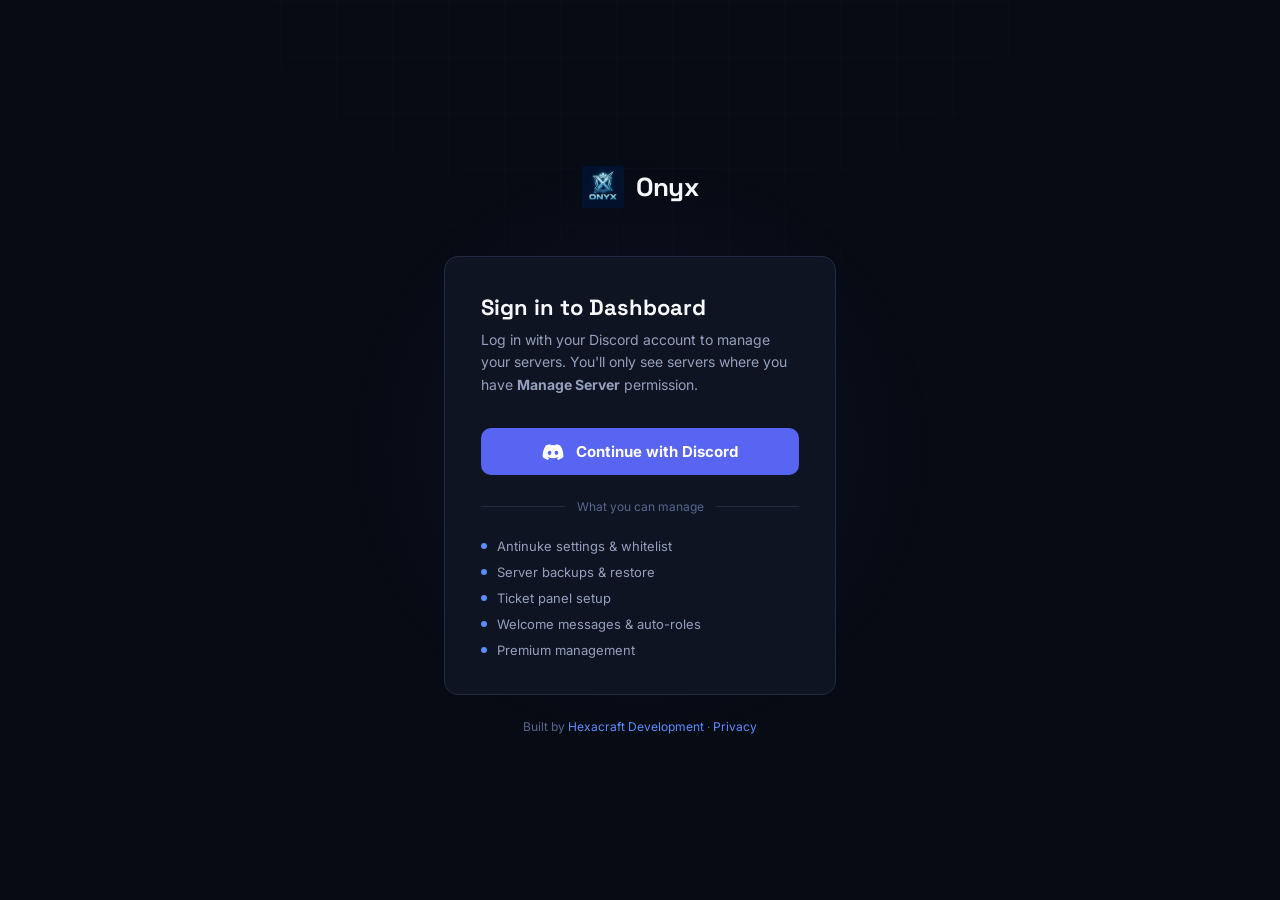
<file: index.html>
<!DOCTYPE html>
<html lang="en">
<head>
<meta charset="UTF-8">
<meta name="viewport" content="width=device-width, initial-scale=1.0">
<title>Onyx — Dashboard Login</title>
<link rel="icon" type="image/png" href="assets/images/onyx-logo.png">
<link href="https://fonts.googleapis.com/css2?family=Space+Grotesk:wght@500;600;700&family=Inter:wght@400;500;600;700&family=JetBrains+Mono:wght@400;500&display=swap" rel="stylesheet">
<script src="assets/config.js"></script>
<style>
  :root{--bg:#070B14;--surface:#0E1422;--surface-2:#141B2C;--border:#212B41;--accent:#5B8DFF;--green:#3DD68C;--text:#F7F9FC;--text-muted:#94A0BD;--text-faint:#56688F;--radius:14px;}
  *{margin:0;padding:0;box-sizing:border-box;}
  body{background:var(--bg);color:var(--text);font-family:'Inter',sans-serif;min-height:100vh;display:flex;align-items:center;justify-content:center;-webkit-font-smoothing:antialiased;overflow:hidden;}

  /* Background grid */
  .grid-bg{position:fixed;inset:0;z-index:0;pointer-events:none;
    background-image:linear-gradient(rgba(91,141,255,0.025) 1px,transparent 1px),linear-gradient(90deg,rgba(91,141,255,0.025) 1px,transparent 1px);
    background-size:56px 56px;
    mask-image:radial-gradient(ellipse 80% 60% at 50% 0%,black 30%,transparent 75%);}

  /* Glow blob */
  .glow{position:fixed;width:600px;height:600px;border-radius:50%;background:radial-gradient(circle,rgba(91,141,255,0.07) 0%,transparent 70%);top:50%;left:50%;transform:translate(-50%,-50%);pointer-events:none;}

  .wrap{position:relative;z-index:1;width:100%;max-width:440px;padding:24px;}
  .logo-row{display:flex;align-items:center;gap:12px;justify-content:center;margin-bottom:48px;}
  .logo-mark{width:42px;height:42px;object-fit:contain;}
  .logo-text{font-family:'Space Grotesk',sans-serif;font-weight:700;font-size:26px;letter-spacing:-0.02em;}

  .card{background:var(--surface);border:1px solid var(--border);border-radius:var(--radius);padding:36px;}
  .card-title{font-family:'Space Grotesk',sans-serif;font-size:22px;font-weight:700;margin-bottom:8px;}
  .card-sub{font-size:14px;color:var(--text-muted);margin-bottom:32px;line-height:1.6;}

  /* Discord OAuth button */
  .btn-discord{
    width:100%;display:flex;align-items:center;justify-content:center;gap:12px;
    padding:14px 20px;border-radius:10px;font-size:15px;font-weight:700;border:none;cursor:pointer;
    background:#5865F2;color:#fff;font-family:inherit;transition:all .15s;
  }
  .btn-discord:hover{background:#4752C4;transform:translateY(-2px);box-shadow:0 8px 24px rgba(88,101,242,0.35);}
  .btn-discord svg{flex-shrink:0;}

  .divider{display:flex;align-items:center;gap:12px;margin:24px 0;color:var(--text-faint);font-size:12px;}
  .divider::before,.divider::after{content:'';flex:1;height:1px;background:var(--border);}

  .features{display:flex;flex-direction:column;gap:10px;}
  .feature{display:flex;align-items:center;gap:10px;font-size:13px;color:var(--text-muted);}
  .feature-dot{width:6px;height:6px;border-radius:50%;background:var(--accent);flex-shrink:0;}

  .error-msg{
    background:rgba(255,107,107,0.08);border:1px solid rgba(255,107,107,0.25);
    color:#FF6B6B;border-radius:8px;padding:10px 14px;font-size:13px;margin-bottom:18px;display:none;
  }

  .footer{text-align:center;margin-top:24px;font-size:12px;color:var(--text-faint);}
  .footer a{color:var(--accent);text-decoration:none;}
</style>
</head>
<body>

<div class="grid-bg"></div>
<div class="glow"></div>

<div class="wrap">
  <div class="logo-row">
    <img class="logo-mark" src="assets/images/onyx-logo.png" alt="Onyx">
    <div class="logo-text">Onyx</div>
  </div>

  <div class="card">
    <div class="card-title">Sign in to Dashboard</div>
    <div class="card-sub">Log in with your Discord account to manage your servers. You'll only see servers where you have <strong>Manage Server</strong> permission.</div>

    <div id="error-msg" class="error-msg"></div>

    <button class="btn-discord" onclick="loginWithDiscord()">
      <svg width="22" height="16" viewBox="0 0 71 55" fill="white">
        <path d="M60.1 4.9A58.5 58.5 0 0045.8.5a40.7 40.7 0 00-1.8 3.7 54 54 0 00-16.2 0A40.7 40.7 0 0026 .5 58.4 58.4 0 0010.9 4.9C1.6 18.7-1 32.2.3 45.5a59 59 0 0018 9.1 44 44 0 003.8-6.2 38.3 38.3 0 01-6-2.9l1.4-1.1a42.1 42.1 0 0036.1 0l1.5 1.1a38.5 38.5 0 01-6 2.9c1.1 2.2 2.4 4.3 3.8 6.2a58.8 58.8 0 0018-9.1c1.5-15.5-2.6-29-10.8-40.5zM23.7 37.4c-3.5 0-6.4-3.2-6.4-7.2s2.8-7.2 6.4-7.2c3.5 0 6.4 3.2 6.4 7.2-.1 4-2.9 7.2-6.4 7.2zm23.6 0c-3.5 0-6.4-3.2-6.4-7.2s2.8-7.2 6.4-7.2c3.6 0 6.4 3.2 6.4 7.2 0 4-2.8 7.2-6.4 7.2z"/>
      </svg>
      Continue with Discord
    </button>

    <div class="divider">What you can manage</div>

    <div class="features">
      <div class="feature"><span class="feature-dot"></span>Antinuke settings & whitelist</div>
      <div class="feature"><span class="feature-dot"></span>Server backups & restore</div>
      <div class="feature"><span class="feature-dot"></span>Ticket panel setup</div>
      <div class="feature"><span class="feature-dot"></span>Welcome messages & auto-roles</div>
      <div class="feature"><span class="feature-dot"></span>Premium management</div>
    </div>
  </div>

  <div class="footer">
    Built by <a href="https://discord.gg/hexacraft" target="_blank">Hexacraft Development</a> · <a href="#">Privacy</a>
  </div>
</div>

<script>
  const API = (window.ONYX_API_BASE || '').replace(/\/$/, '');

  // If already logged in, skip to guild selector
  const existingToken = sessionStorage.getItem('onyx_token');
  if (existingToken) {
    window.location.href = 'guilds.html';
  }

  // Show error if redirected back with ?error=
  const urlParams = new URLSearchParams(window.location.search);
  const error = urlParams.get('error');
  if (error) {
    const el = document.getElementById('error-msg');
    el.style.display = 'block';
    el.textContent = error === 'no_code'
      ? 'Login was cancelled. Please try again.'
      : 'Login failed. Check that your bot credentials are correct.';
  }

  function loginWithDiscord() {
    // Redirect to API auth endpoint — the server handles the Discord OAuth redirect
    window.location.href = `${API}/auth/login`;
  }
</script>

</body>
</html>
</file>
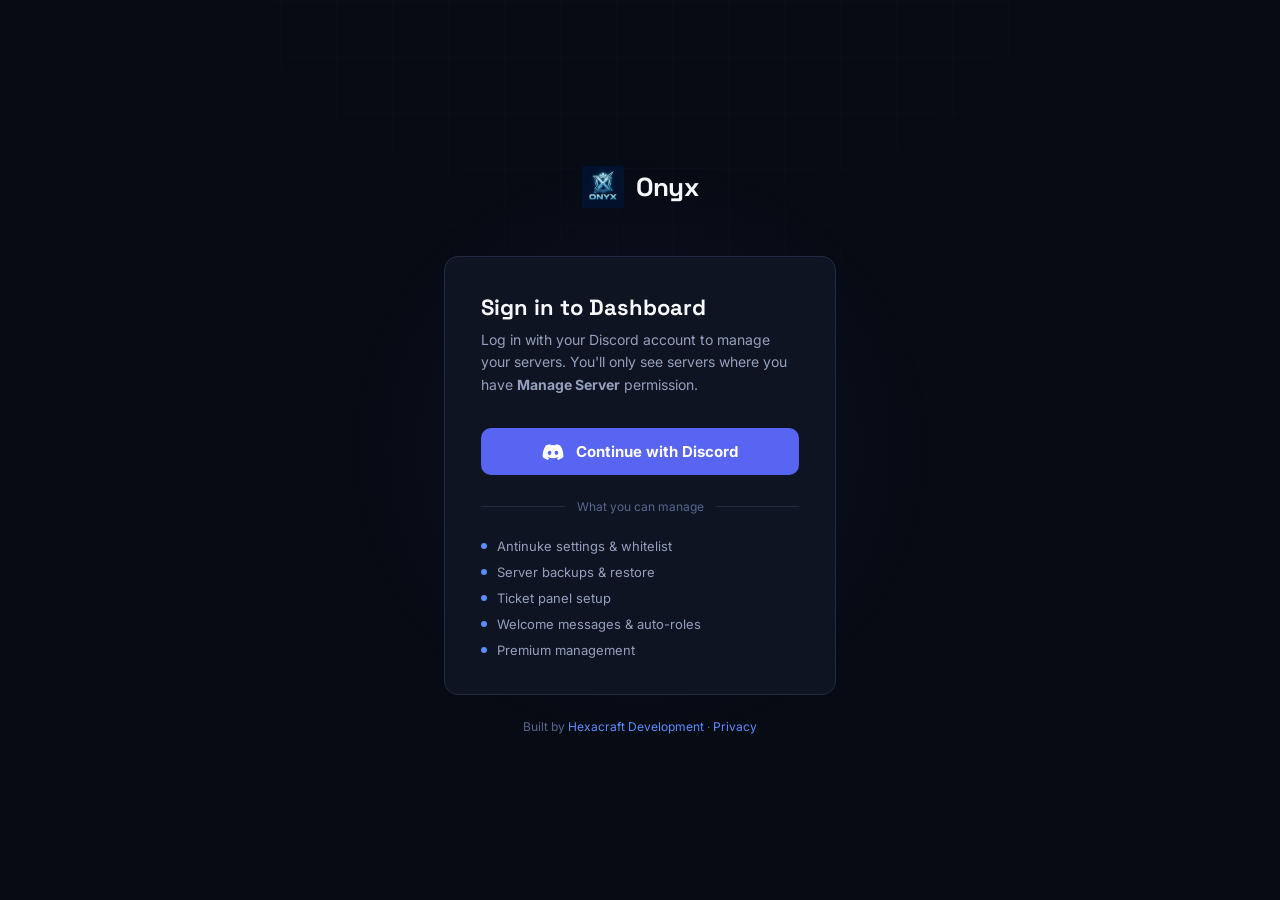
<file: antinuke.html>
<!DOCTYPE html>
<html lang="en">
<head>
<meta charset="UTF-8">
<meta name="viewport" content="width=device-width, initial-scale=1.0">
<title>Antinuke — Onyx</title>
<link rel="icon" type="image/png" href="assets/images/onyx-logo.png">
<link rel="stylesheet" href="assets/dashboard.css">
</head>
<body>
<div class="app-shell">
  <aside class="sidebar">
    <div class="sidebar-header">
      <div class="logo-mark"><img src="assets/images/onyx-logo.png" alt="Onyx" style="width:100%;height:100%;object-fit:contain;"></div>
      <div class="logo-text">Onyx</div>
    </div>
    <div class="server-switcher">
      <div class="server-icon">--</div>
      <div class="server-info">
        <div class="server-name">Loading…</div>
        <div class="server-meta mono" id="guild-id-display"></div>
      </div>
    </div>
    <div class="nav-section">
      <div class="nav-label">Overview</div>
      <a href="dashboard.html" class="nav-item"><svg viewBox="0 0 20 20" fill="none"><rect x="3" y="3" width="6" height="6" rx="1.3" stroke="currentColor" stroke-width="1.5"/><rect x="11" y="3" width="6" height="6" rx="1.3" stroke="currentColor" stroke-width="1.5"/><rect x="3" y="11" width="6" height="6" rx="1.3" stroke="currentColor" stroke-width="1.5"/><rect x="11" y="11" width="6" height="6" rx="1.3" stroke="currentColor" stroke-width="1.5"/></svg>Overview</a>
    </div>
    <div class="nav-section">
      <div class="nav-label">Protection</div>
      <a href="antinuke.html" class="nav-item active"><svg viewBox="0 0 20 20" fill="none"><path d="M10 2L17 5V10C17 14 14 17.3 10 18C6 17.3 3 14 3 10V5L10 2Z" stroke="currentColor" stroke-width="1.5"/></svg>Antinuke</a>
      <a href="backups.html" class="nav-item"><svg viewBox="0 0 20 20" fill="none"><rect x="3" y="5" width="14" height="11" rx="2" stroke="currentColor" stroke-width="1.5"/><path d="M6 5V4a4 4 0 018 0v1" stroke="currentColor" stroke-width="1.5"/></svg>Backups</a>
    </div>
    <div class="nav-section">
      <div class="nav-label">Engagement</div>
      <a href="tickets.html" class="nav-item"><svg viewBox="0 0 20 20" fill="none"><path d="M3 6h14M3 10h14M3 14h8" stroke="currentColor" stroke-width="1.5" stroke-linecap="round"/></svg>Tickets</a>
      <a href="welcome.html" class="nav-item"><svg viewBox="0 0 20 20" fill="none"><path d="M10 3V17M3 10H17" stroke="currentColor" stroke-width="1.5" stroke-linecap="round"/></svg>Welcome</a>
      <a href="autoreact.html" class="nav-item"><svg viewBox="0 0 20 20" fill="none"><path d="M10 2l2 6h6l-5 4 2 6-5-3-5 3 2-6-5-4h6z" stroke="currentColor" stroke-width="1.5" stroke-linejoin="round"/></svg>Auto-React</a>
    </div>
    <div class="nav-section">
      <div class="nav-label">Account</div>
      <a href="premium.html" class="nav-item"><svg viewBox="0 0 20 20" fill="none"><path d="M10 1.5L12.5 7L18 7.8L14 11.6L15 17.5L10 14.7L5 17.5L6 11.6L2 7.8L7.5 7L10 1.5Z" stroke="currentColor" stroke-width="1.4" stroke-linejoin="round"/></svg>Premium<span class="nav-badge premium">PRO</span></a>
    </div>
    <div class="sidebar-footer">
      <div class="user-avatar"></div>
      <div class="user-info"><div class="user-name">Guild Owner</div><div class="user-tag mono">Admin</div></div>
      <button id="logout-btn" title="Switch server" style="background:none;border:none;cursor:pointer;padding:4px;color:var(--text-faint);margin-left:auto;"><svg width="16" height="16" viewBox="0 0 16 16" fill="none"><path d="M11 5l3 3-3 3M6 8h8M6 3H3a1 1 0 00-1 1v8a1 1 0 001 1h3" stroke="currentColor" stroke-width="1.5" stroke-linecap="round"/></svg></button>
    </div>
  </aside>

  <main class="main">
    <div class="topbar">
      <div class="breadcrumb"><span id="breadcrumb-server">—</span> / <span class="current">Antinuke</span></div>
      <div class="topbar-actions">
        <div class="status-pill"><span class="status-dot" id="status-dot"></span> <span id="status-text">Loading…</span></div>
      </div>
    </div>

    <div class="content">
      <div class="page-head">
        <div class="page-title">Antinuke</div>
        <div class="page-sub">Configure what gets monitored, who's exempt, and how violations are punished.</div>
      </div>

      <div class="card">
        <div class="card-head">
          <div>
            <div class="card-title">Master switch</div>
            <div class="card-desc">Turning this off disables every protection module.</div>
          </div>
          <div class="toggle" id="toggle-master" onclick="toggleMaster()"></div>
        </div>
      </div>

      <div class="card">
        <div class="card-head">
          <div>
            <div class="card-title">Punishment</div>
            <div class="card-desc">What happens to the executor when a violation is caught.</div>
          </div>
        </div>
        <div class="field">
          <label class="field-label">Action taken</label>
          <select class="field-select" id="punishment-select">
            <option value="ban">Ban executor</option>
            <option value="kick">Kick executor</option>
            <option value="strip">Strip all roles</option>
            <option value="timeout">Timeout for 24 hours</option>
          </select>
          <div class="field-hint">Applies to all modules unless overridden individually.</div>
        </div>
        <div class="setting-row">
          <div>
            <div class="setting-label">DM executor on punishment</div>
            <div class="setting-hint">Send the executor a message explaining the action</div>
          </div>
          <div class="toggle on" id="toggle-dm" onclick="this.classList.toggle('on')"></div>
        </div>
        <button class="btn btn-primary" style="margin-top:16px;" onclick="saveSettings()">Save changes</button>
      </div>

      <div class="card">
        <div class="card-head">
          <div>
            <div class="card-title">Whitelisted users</div>
            <div class="card-desc">These members can perform admin actions without triggering antinuke.</div>
          </div>
          <button class="btn btn-primary btn-sm" onclick="showAddWhitelist()">
            <svg viewBox="0 0 16 16" fill="none"><path d="M8 3V13M3 8H13" stroke="white" stroke-width="1.6" stroke-linecap="round"/></svg>
            Add user
          </button>
        </div>

        <div id="add-whitelist-form" style="display:none;margin-bottom:16px;" class="field">
          <label class="field-label">User ID</label>
          <div style="display:flex;gap:8px;">
            <input class="field-input" id="whitelist-input" placeholder="123456789012345678" style="flex:1;">
            <button class="btn btn-primary" onclick="addWhitelist()">Add</button>
            <button class="btn btn-ghost" onclick="document.getElementById('add-whitelist-form').style.display='none'">Cancel</button>
          </div>
          <div class="field-hint">Enter the Discord User ID of the person to whitelist.</div>
        </div>

        <table class="table">
          <thead><tr><th>User ID</th><th></th></tr></thead>
          <tbody id="whitelist-tbody">
            <tr><td colspan="2" style="color:var(--text-faint);text-align:center;padding:24px;">Loading…</td></tr>
          </tbody>
        </table>
      </div>
    </div>
  </main>
</div>
<script src="assets/config.js"></script>
<script src="assets/app.js"></script>
<script>
if (!requireGuild()) throw new Error('no guild');
document.getElementById('guild-id-display').textContent = getGuildId();
document.getElementById('breadcrumb-server').textContent = getGuildName();

let cfg = {};

async function load() {
  try {
    cfg = await api('/antinuke');
    const master = document.getElementById('toggle-master');
    if (cfg.enabled) master.classList.add('on');
    document.getElementById('punishment-select').value = cfg.punishment || 'ban';
    if (!cfg.dmUser) document.getElementById('toggle-dm').classList.remove('on');

    const dot = document.getElementById('status-dot');
    const txt = document.getElementById('status-text');
    dot.style.background = cfg.enabled ? '#3DD68C' : '#F5A623';
    txt.textContent = cfg.enabled ? 'Protection active' : 'Protection disabled';

    renderWhitelist(cfg.whitelist || []);
  } catch(e) {
    document.getElementById('status-text').textContent = 'Could not load data';
    document.getElementById('status-dot').style.background = '#FF6B6B';
  }
}

function renderWhitelist(list) {
  const tbody = document.getElementById('whitelist-tbody');
  if (!list.length) {
    tbody.innerHTML = '<tr><td colspan="2" style="color:var(--text-faint);text-align:center;padding:24px;">No whitelisted users yet.</td></tr>';
    return;
  }
  tbody.innerHTML = list.map(uid => `
    <tr>
      <td><div class="user-chip"><div class="user-chip-avatar"></div><span class="mono">${uid}</span></div></td>
      <td style="text-align:right;"><button class="btn btn-danger btn-sm" onclick="removeWhitelist('${uid}')">Remove</button></td>
    </tr>`).join('');
}

function toggleMaster() {
  document.getElementById('toggle-master').classList.toggle('on');
}

async function saveSettings() {
  try {
    await api('/antinuke', {
      method: 'POST',
      body: {
        enabled: document.getElementById('toggle-master').classList.contains('on'),
        punishment: document.getElementById('punishment-select').value,
        dmUser: document.getElementById('toggle-dm').classList.contains('on'),
      }
    });
    toast('Antinuke settings saved!');
    const enabled = document.getElementById('toggle-master').classList.contains('on');
    document.getElementById('status-dot').style.background = enabled ? '#3DD68C' : '#F5A623';
    document.getElementById('status-text').textContent = enabled ? 'Protection active' : 'Protection disabled';
  } catch(e) {
    toast('Failed to save: ' + e.message, 'error');
  }
}

function showAddWhitelist() {
  document.getElementById('add-whitelist-form').style.display = '';
  document.getElementById('whitelist-input').focus();
}

async function addWhitelist() {
  const userId = document.getElementById('whitelist-input').value.trim();
  if (!userId || !/^\d+$/.test(userId)) { toast('Enter a valid User ID', 'error'); return; }
  try {
    await api('/antinuke/whitelist', { method: 'POST', body: { userId } });
    document.getElementById('whitelist-input').value = '';
    document.getElementById('add-whitelist-form').style.display = 'none';
    cfg = await api('/antinuke');
    renderWhitelist(cfg.whitelist || []);
    toast('User whitelisted!');
  } catch(e) {
    toast('Error: ' + e.message, 'error');
  }
}

async function removeWhitelist(userId) {
  try {
    await api(`/antinuke/whitelist/${userId}`, { method: 'DELETE' });
    cfg = await api('/antinuke');
    renderWhitelist(cfg.whitelist || []);
    toast('User removed from whitelist.');
  } catch(e) {
    toast('Error: ' + e.message, 'error');
  }
}

load();
</script>
<script>
async function logoutUser(){
  try{ await fetch(getApiBase()+"/auth/logout",{method:"POST",headers:{"X-Session-Token":getToken()}}); }catch(e){}
  clearSession();
}
</script>
</body>
</html>
</file>
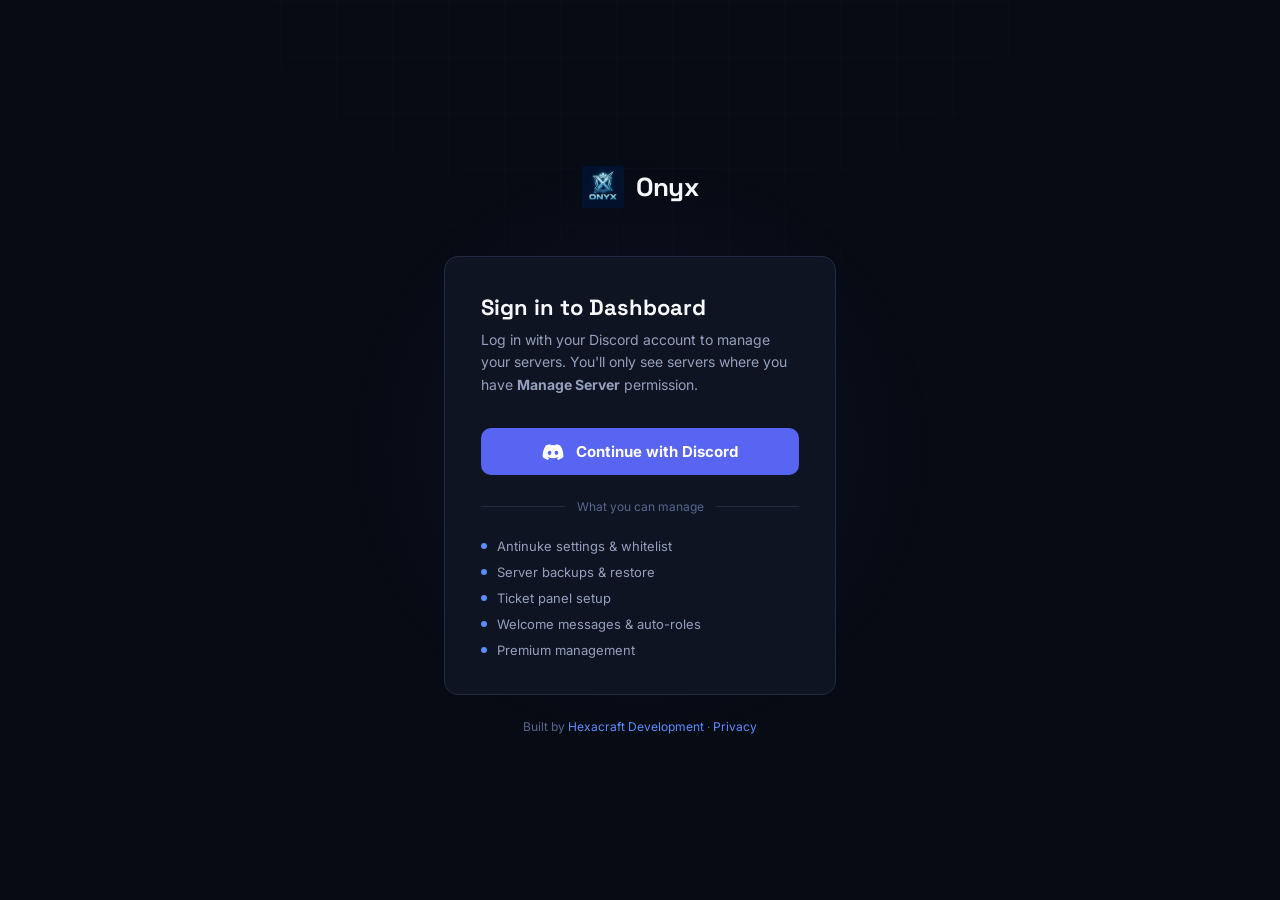
<file: autoreact.html>
<!DOCTYPE html>
<html lang="en">
<head>
<meta charset="UTF-8">
<meta name="viewport" content="width=device-width, initial-scale=1.0">
<title>Auto-React — Onyx</title>
<link rel="icon" type="image/png" href="assets/images/onyx-logo.png">
<link rel="stylesheet" href="assets/dashboard.css">
</head>
<body>
<div class="app-shell">
  <aside class="sidebar">
    <div class="sidebar-header">
      <div class="logo-mark"><img src="assets/images/onyx-logo.png" alt="Onyx" style="width:100%;height:100%;object-fit:contain;"></div>
      <div class="logo-text">Onyx</div>
    </div>
    <div class="server-switcher">
      <div class="server-icon">--</div>
      <div class="server-info">
        <div class="server-name">Loading…</div>
        <div class="server-meta mono" id="guild-id-display"></div>
      </div>
    </div>
    <div class="nav-section">
      <div class="nav-label">Overview</div>
      <a href="dashboard.html" class="nav-item"><svg viewBox="0 0 20 20" fill="none"><rect x="3" y="3" width="6" height="6" rx="1.3" stroke="currentColor" stroke-width="1.5"/><rect x="11" y="3" width="6" height="6" rx="1.3" stroke="currentColor" stroke-width="1.5"/><rect x="3" y="11" width="6" height="6" rx="1.3" stroke="currentColor" stroke-width="1.5"/><rect x="11" y="11" width="6" height="6" rx="1.3" stroke="currentColor" stroke-width="1.5"/></svg>Overview</a>
    </div>
    <div class="nav-section">
      <div class="nav-label">Protection</div>
      <a href="antinuke.html" class="nav-item"><svg viewBox="0 0 20 20" fill="none"><path d="M10 2L17 5V10C17 14 14 17.3 10 18C6 17.3 3 14 3 10V5L10 2Z" stroke="currentColor" stroke-width="1.5"/></svg>Antinuke</a>
      <a href="backups.html" class="nav-item"><svg viewBox="0 0 20 20" fill="none"><rect x="3" y="5" width="14" height="11" rx="2" stroke="currentColor" stroke-width="1.5"/><path d="M6 5V4a4 4 0 018 0v1" stroke="currentColor" stroke-width="1.5"/></svg>Backups</a>
    </div>
    <div class="nav-section">
      <div class="nav-label">Engagement</div>
      <a href="tickets.html" class="nav-item"><svg viewBox="0 0 20 20" fill="none"><path d="M3 6h14M3 10h14M3 14h8" stroke="currentColor" stroke-width="1.5" stroke-linecap="round"/></svg>Tickets</a>
      <a href="welcome.html" class="nav-item"><svg viewBox="0 0 20 20" fill="none"><path d="M10 3V17M3 10H17" stroke="currentColor" stroke-width="1.5" stroke-linecap="round"/></svg>Welcome</a>
      <a href="autoreact.html" class="nav-item active"><svg viewBox="0 0 20 20" fill="none"><path d="M10 2l2 6h6l-5 4 2 6-5-3-5 3 2-6-5-4h6z" stroke="currentColor" stroke-width="1.5" stroke-linejoin="round"/></svg>Auto-React</a>
    </div>
    <div class="nav-section">
      <div class="nav-label">Account</div>
      <a href="premium.html" class="nav-item"><svg viewBox="0 0 20 20" fill="none"><path d="M10 1.5L12.5 7L18 7.8L14 11.6L15 17.5L10 14.7L5 17.5L6 11.6L2 7.8L7.5 7L10 1.5Z" stroke="currentColor" stroke-width="1.4" stroke-linejoin="round"/></svg>Premium<span class="nav-badge premium">PRO</span></a>
    </div>
    <div class="sidebar-footer">
      <div class="user-avatar"></div>
      <div class="user-info"><div class="user-name">Guild Owner</div><div class="user-tag mono">Admin</div></div>
      <button id="logout-btn" title="Switch server" style="background:none;border:none;cursor:pointer;padding:4px;color:var(--text-faint);margin-left:auto;"><svg width="16" height="16" viewBox="0 0 16 16" fill="none"><path d="M11 5l3 3-3 3M6 8h8M6 3H3a1 1 0 00-1 1v8a1 1 0 001 1h3" stroke="currentColor" stroke-width="1.5" stroke-linecap="round"/></svg></button>
    </div>
  </aside>

  <main class="main">
    <div class="topbar">
      <div class="breadcrumb"><span id="breadcrumb-server">—</span> / <span class="current">Auto-React</span></div>
      <div class="topbar-actions">
        <div class="status-pill"><span class="status-dot" style="background:#3DD68C;"></span> Active</div>
      </div>
    </div>

    <div class="content">
      <div class="page-head">
        <div class="page-title">Auto-React</div>
        <div class="page-sub">Automatically react to messages with emoji(s) when a trigger word is detected.</div>
      </div>

      <div class="card">
        <div class="card-head">
          <div>
            <div class="card-title">Add a rule</div>
            <div class="card-desc">When a message contains your trigger, the bot reacts with the emoji(s) you set.</div>
          </div>
        </div>
        <div class="grid-2" style="margin-bottom:16px;">
          <div class="field">
            <label class="field-label">Trigger word / phrase</label>
            <input class="field-input" id="new-trigger" placeholder="e.g. good morning">
          </div>
          <div class="field">
            <label class="field-label">Emoji(s)</label>
            <input class="field-input" id="new-emoji" placeholder="e.g. 😊 or 😊, 👍">
            <div class="field-hint">Separate multiple emojis with commas.</div>
          </div>
        </div>
        <div class="field" style="margin-bottom:16px;">
          <label class="field-label">Match type</label>
          <select class="field-select" id="new-match-type" style="max-width:260px;">
            <option value="contains">Contains (trigger anywhere in message)</option>
            <option value="exact">Exact (full message must match)</option>
            <option value="startswith">Starts with</option>
          </select>
        </div>
        <button class="btn btn-primary" onclick="addRule()">
          <svg viewBox="0 0 16 16" fill="none"><path d="M8 3V13M3 8H13" stroke="white" stroke-width="1.6" stroke-linecap="round"/></svg>
          Add rule
        </button>
      </div>

      <div class="card">
        <div class="card-head">
          <div>
            <div class="card-title">Active rules</div>
            <div class="card-desc">Up to 50 rules per server. The bot reacts on the first matching rule.</div>
          </div>
          <span class="badge badge-active" id="rule-count-badge">0 rules</span>
        </div>
        <table class="table">
          <thead><tr><th>Trigger</th><th>Emoji(s)</th><th>Match</th><th></th></tr></thead>
          <tbody id="rules-tbody">
            <tr><td colspan="4" style="color:var(--text-faint);text-align:center;padding:24px;">Loading…</td></tr>
          </tbody>
        </table>
      </div>

      <div class="card">
        <div class="card-head">
          <div>
            <div class="card-title">Bot commands</div>
            <div class="card-desc">You can also manage auto-react rules directly from Discord.</div>
          </div>
        </div>
        <table class="table">
          <thead><tr><th>Command</th><th>Description</th></tr></thead>
          <tbody>
            <tr><td class="mono" style="color:var(--red);">&gt;autoreact add &lt;trigger&gt; | &lt;emoji&gt;</td><td>Add a contains-match rule</td></tr>
            <tr><td class="mono" style="color:var(--red);">&gt;autoreact addexact &lt;trigger&gt; | &lt;emoji&gt;</td><td>Add an exact-match rule</td></tr>
            <tr><td class="mono" style="color:var(--red);">&gt;autoreact remove &lt;id&gt;</td><td>Remove a rule by ID</td></tr>
            <tr><td class="mono" style="color:var(--red);">&gt;autoreact clear</td><td>Remove all rules</td></tr>
            <tr><td class="mono" style="color:var(--red);">&gt;autoreact</td><td>List all active rules</td></tr>
          </tbody>
        </table>
      </div>
    </div>
  </main>
</div>
<script src="assets/config.js"></script>
<script src="assets/app.js"></script>
<script>
if (!requireGuild()) throw new Error('no guild');
document.getElementById('guild-id-display').textContent = getGuildId();
document.getElementById('breadcrumb-server').textContent = getGuildName();

async function load() {
  try {
    const data = await api('/autoreact');
    renderRules(data.rules);
  } catch(e) {
    document.getElementById('rules-tbody').innerHTML = '<tr><td colspan="4" style="color:#FF6B6B;text-align:center;padding:24px;">Could not load rules. Is the bot running?</td></tr>';
  }
}

function renderRules(rules) {
  const tbody = document.getElementById('rules-tbody');
  document.getElementById('rule-count-badge').textContent = rules.length + ' rule' + (rules.length !== 1 ? 's' : '');
  if (!rules.length) {
    tbody.innerHTML = '<tr><td colspan="4" style="color:var(--text-faint);text-align:center;padding:24px;">No rules yet. Add one above!</td></tr>';
    return;
  }
  tbody.innerHTML = rules.map(r => `
    <tr>
      <td><strong>${escHtml(r.trigger)}</strong></td>
      <td style="font-size:18px;">${escHtml(r.emoji)}</td>
      <td><span class="badge badge-active">${r.match_type}</span></td>
      <td style="text-align:right;"><button class="btn btn-danger btn-sm" onclick="deleteRule(${r.id})">Delete</button></td>
    </tr>`).join('');
}

function escHtml(s) {
  return String(s).replace(/&/g,'&amp;').replace(/</g,'&lt;').replace(/>/g,'&gt;');
}

async function addRule() {
  const trigger = document.getElementById('new-trigger').value.trim();
  const emoji = document.getElementById('new-emoji').value.trim();
  const matchType = document.getElementById('new-match-type').value;
  if (!trigger) { toast('Enter a trigger word.', 'error'); return; }
  if (!emoji) { toast('Enter at least one emoji.', 'error'); return; }
  try {
    await api('/autoreact', { method: 'POST', body: { trigger, emoji, matchType } });
    document.getElementById('new-trigger').value = '';
    document.getElementById('new-emoji').value = '';
    toast('Rule added!');
    load();
  } catch(e) {
    toast('Error: ' + e.message, 'error');
  }
}

async function deleteRule(id) {
  try {
    await api(`/autoreact/${id}`, { method: 'DELETE' });
    toast('Rule deleted.');
    load();
  } catch(e) {
    toast('Error: ' + e.message, 'error');
  }
}

load();
</script>
<script>
async function logoutUser(){
  try{ await fetch(getApiBase()+"/auth/logout",{method:"POST",headers:{"X-Session-Token":getToken()}}); }catch(e){}
  clearSession();
}
</script>
</body>
</html>
</file>
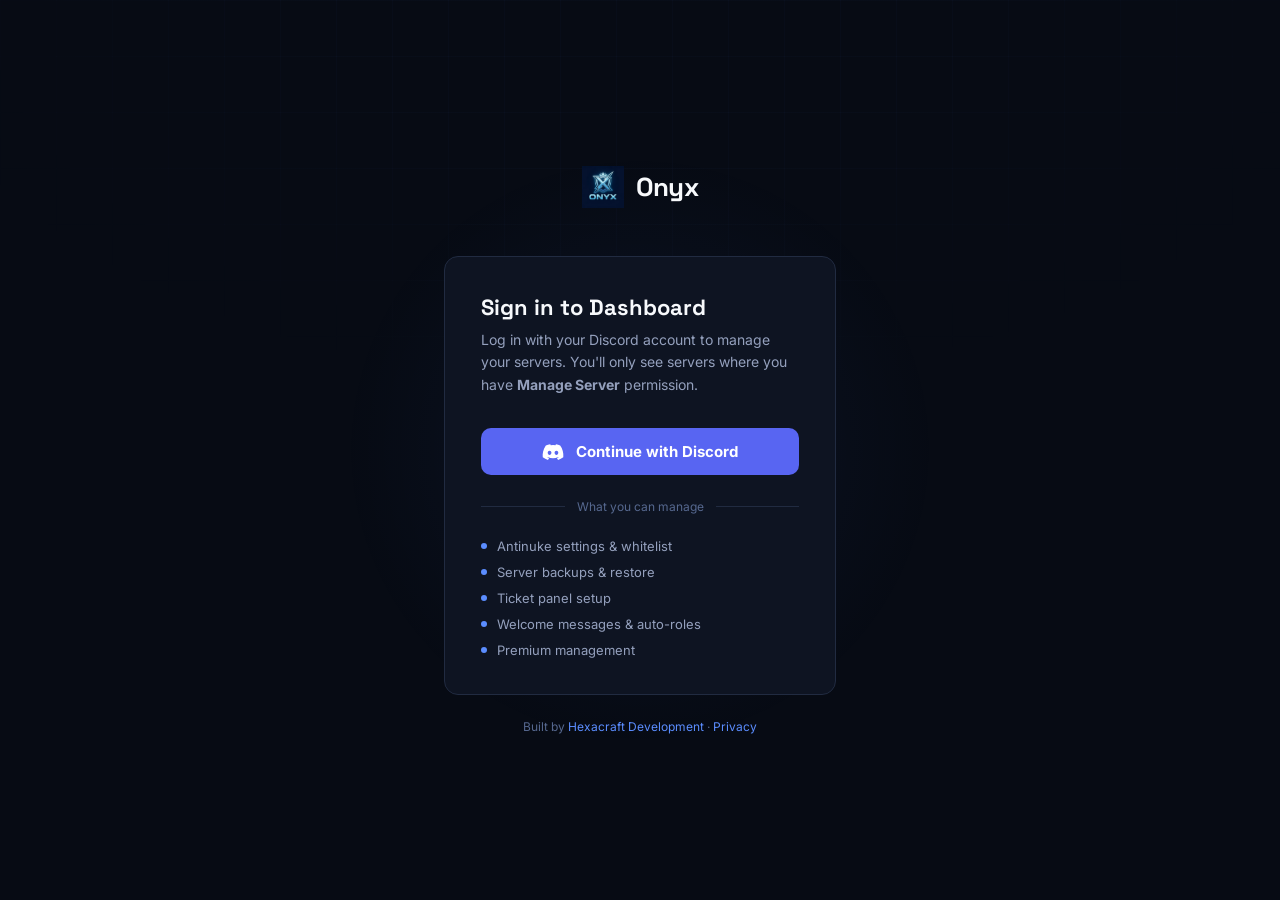
<file: backups.html>
<!DOCTYPE html>
<html lang="en">
<head>
<meta charset="UTF-8">
<meta name="viewport" content="width=device-width, initial-scale=1.0">
<title>Backups — Onyx</title>
<link rel="icon" type="image/png" href="assets/images/onyx-logo.png">
<link rel="stylesheet" href="assets/dashboard.css">
</head>
<body>
<div class="app-shell">
  <aside class="sidebar">
    <div class="sidebar-header">
      <div class="logo-mark"><img src="assets/images/onyx-logo.png" alt="Onyx" style="width:100%;height:100%;object-fit:contain;"></div>
      <div class="logo-text">Onyx</div>
    </div>
    <div class="server-switcher">
      <div class="server-icon">--</div>
      <div class="server-info">
        <div class="server-name">Loading…</div>
        <div class="server-meta mono" id="guild-id-display"></div>
      </div>
    </div>
    <div class="nav-section">
      <div class="nav-label">Overview</div>
      <a href="dashboard.html" class="nav-item"><svg viewBox="0 0 20 20" fill="none"><rect x="3" y="3" width="6" height="6" rx="1.3" stroke="currentColor" stroke-width="1.5"/><rect x="11" y="3" width="6" height="6" rx="1.3" stroke="currentColor" stroke-width="1.5"/><rect x="3" y="11" width="6" height="6" rx="1.3" stroke="currentColor" stroke-width="1.5"/><rect x="11" y="11" width="6" height="6" rx="1.3" stroke="currentColor" stroke-width="1.5"/></svg>Overview</a>
    </div>
    <div class="nav-section">
      <div class="nav-label">Protection</div>
      <a href="antinuke.html" class="nav-item"><svg viewBox="0 0 20 20" fill="none"><path d="M10 2L17 5V10C17 14 14 17.3 10 18C6 17.3 3 14 3 10V5L10 2Z" stroke="currentColor" stroke-width="1.5"/></svg>Antinuke</a>
      <a href="backups.html" class="nav-item active"><svg viewBox="0 0 20 20" fill="none"><rect x="3" y="5" width="14" height="11" rx="2" stroke="currentColor" stroke-width="1.5"/><path d="M6 5V4a4 4 0 018 0v1" stroke="currentColor" stroke-width="1.5"/></svg>Backups</a>
    </div>
    <div class="nav-section">
      <div class="nav-label">Engagement</div>
      <a href="tickets.html" class="nav-item"><svg viewBox="0 0 20 20" fill="none"><path d="M3 6h14M3 10h14M3 14h8" stroke="currentColor" stroke-width="1.5" stroke-linecap="round"/></svg>Tickets</a>
      <a href="welcome.html" class="nav-item"><svg viewBox="0 0 20 20" fill="none"><path d="M10 3V17M3 10H17" stroke="currentColor" stroke-width="1.5" stroke-linecap="round"/></svg>Welcome</a>
      <a href="autoreact.html" class="nav-item"><svg viewBox="0 0 20 20" fill="none"><path d="M10 2l2 6h6l-5 4 2 6-5-3-5 3 2-6-5-4h6z" stroke="currentColor" stroke-width="1.5" stroke-linejoin="round"/></svg>Auto-React</a>
    </div>
    <div class="nav-section">
      <div class="nav-label">Account</div>
      <a href="premium.html" class="nav-item"><svg viewBox="0 0 20 20" fill="none"><path d="M10 1.5L12.5 7L18 7.8L14 11.6L15 17.5L10 14.7L5 17.5L6 11.6L2 7.8L7.5 7L10 1.5Z" stroke="currentColor" stroke-width="1.4" stroke-linejoin="round"/></svg>Premium<span class="nav-badge premium">PRO</span></a>
    </div>
    <div class="sidebar-footer">
      <div class="user-avatar"></div>
      <div class="user-info"><div class="user-name">Guild Owner</div><div class="user-tag mono">Admin</div></div>
      <button id="logout-btn" title="Switch server" style="background:none;border:none;cursor:pointer;padding:4px;color:var(--text-faint);margin-left:auto;"><svg width="16" height="16" viewBox="0 0 16 16" fill="none"><path d="M11 5l3 3-3 3M6 8h8M6 3H3a1 1 0 00-1 1v8a1 1 0 001 1h3" stroke="currentColor" stroke-width="1.5" stroke-linecap="round"/></svg></button>
    </div>
  </aside>

  <main class="main">
    <div class="topbar">
      <div class="breadcrumb"><span id="breadcrumb-server">—</span> / <span class="current">Backups</span></div>
      <div class="topbar-actions">
        <div class="status-pill"><span class="status-dot" id="status-dot"></span> <span id="status-text">Loading…</span></div>
      </div>
    </div>

    <div class="content">
      <div class="page-head">
        <div class="page-title">Backups</div>
        <div class="page-sub">Full server snapshots (Premium only). Restore roles, channels, and settings in minutes.</div>
      </div>

      <div class="banner" id="no-premium-banner" style="display:none;">
        <svg viewBox="0 0 20 20" fill="none"><path d="M10 1.5L12.5 7L18 7.8L14 11.6L15 17.5L10 14.7L5 17.5L6 11.6L2 7.8L7.5 7L10 1.5Z" stroke="currentColor" stroke-width="1.4" stroke-linejoin="round"/></svg>
        <div>
          <div class="banner-title">Premium required</div>
          <div class="banner-desc">Backups are a Premium-only feature. <a href="premium.html" style="color:var(--red);">Upgrade your server</a> to create and restore backups.</div>
        </div>
      </div>

      <div id="premium-content">
        <div class="card">
          <div class="card-head">
            <div>
              <div class="card-title">Create a backup</div>
              <div class="card-desc">Use the bot command <span class="mono" style="color:var(--red);">&gt;backup create</span> to snapshot your server. Backups appear here automatically.</div>
            </div>
          </div>
          <div class="field-hint" style="margin-top:4px;">Backups capture roles, channels, permissions, emojis, and server settings.</div>
        </div>

        <div class="card">
          <div class="card-head">
            <div>
              <div class="card-title">Scheduled backups</div>
              <div class="card-desc">Automatically snapshot this server on a set interval.</div>
            </div>
            <div class="toggle" id="toggle-schedule" onclick="toggleSchedule()"></div>
          </div>
          <div id="schedule-form">
            <div class="field">
              <label class="field-label">Frequency</label>
              <select class="field-select" id="schedule-interval">
                <option value="6">Every 6 hours</option>
                <option value="12" selected>Every 12 hours</option>
                <option value="24">Daily</option>
                <option value="168">Weekly</option>
              </select>
            </div>
            <button class="btn btn-primary btn-sm" onclick="saveSchedule()">Save schedule</button>
          </div>
        </div>

        <div class="card">
          <div class="card-head">
            <div>
              <div class="card-title">Backup history</div>
              <div class="card-desc">Up to 10 backups are kept per server. Restore using the bot command <span class="mono" style="color:var(--red);">&gt;backup load &lt;ID&gt;</span></div>
            </div>
          </div>
          <table class="table">
            <thead><tr><th>Backup ID</th><th>Created</th><th>Contents</th><th></th></tr></thead>
            <tbody id="backup-tbody">
              <tr><td colspan="4" style="color:var(--text-faint);text-align:center;padding:24px;">Loading…</td></tr>
            </tbody>
          </table>
        </div>
      </div>
    </div>
  </main>
</div>
<script src="assets/config.js"></script>
<script src="assets/app.js"></script>
<script>
if (!requireGuild()) throw new Error('no guild');
document.getElementById('guild-id-display').textContent = getGuildId();
document.getElementById('breadcrumb-server').textContent = getGuildName();

function toggleSchedule() {
  document.getElementById('toggle-schedule').classList.toggle('on');
}

async function load() {
  try {
    const data = await api('/backups');

    if (!data.isPremium) {
      document.getElementById('no-premium-banner').style.display = 'flex';
      document.getElementById('premium-content').style.opacity = '0.4';
      document.getElementById('premium-content').style.pointerEvents = 'none';
      document.getElementById('status-text').textContent = 'Premium required';
      document.getElementById('status-dot').style.background = '#F5A623';
    } else {
      document.getElementById('status-dot').style.background = '#3DD68C';
      document.getElementById('status-text').textContent = 'Auto-backup ' + (data.schedule.enabled ? 'enabled' : 'disabled');
    }

    if (data.schedule.enabled) {
      document.getElementById('toggle-schedule').classList.add('on');
      document.getElementById('schedule-interval').value = String(data.schedule.intervalH);
    }

    renderBackups(data.backups);
  } catch(e) {
    document.getElementById('status-text').textContent = 'Could not load';
    document.getElementById('status-dot').style.background = '#FF6B6B';
  }
}

function renderBackups(list) {
  const tbody = document.getElementById('backup-tbody');
  if (!list.length) {
    tbody.innerHTML = '<tr><td colspan="4" style="color:var(--text-faint);text-align:center;padding:24px;">No backups yet. Use <code style="color:var(--red);">&gt;backup create</code> in your server.</td></tr>';
    return;
  }
  tbody.innerHTML = list.map(b => `
    <tr>
      <td class="mono">${b.backupId}</td>
      <td class="mono" style="color:var(--text-faint);">${b.createdAt}</td>
      <td>${b.roles} roles · ${b.channels} channels · ${b.emojis} emojis</td>
      <td style="display:flex;gap:8px;">
        <button class="btn btn-ghost btn-sm" onclick="deleteBackup('${b.backupId}')">Delete</button>
      </td>
    </tr>`).join('');
}

async function saveSchedule() {
  try {
    const enabled = document.getElementById('toggle-schedule').classList.contains('on');
    const intervalH = parseInt(document.getElementById('schedule-interval').value);
    await api('/backups/schedule', { method: 'POST', body: { enabled, intervalH, maxKeep: 10 } });
    toast('Schedule saved!');
  } catch(e) {
    toast('Error: ' + e.message, 'error');
  }
}

async function deleteBackup(id) {
  if (!confirm('Delete backup ' + id + '? This cannot be undone.')) return;
  try {
    await api(`/backups/${id}`, { method: 'DELETE' });
    toast('Backup deleted.');
    load();
  } catch(e) {
    toast('Error: ' + e.message, 'error');
  }
}

load();
</script>
<script>
async function logoutUser(){
  try{ await fetch(getApiBase()+"/auth/logout",{method:"POST",headers:{"X-Session-Token":getToken()}}); }catch(e){}
  clearSession();
}
</script>
</body>
</html>
</file>
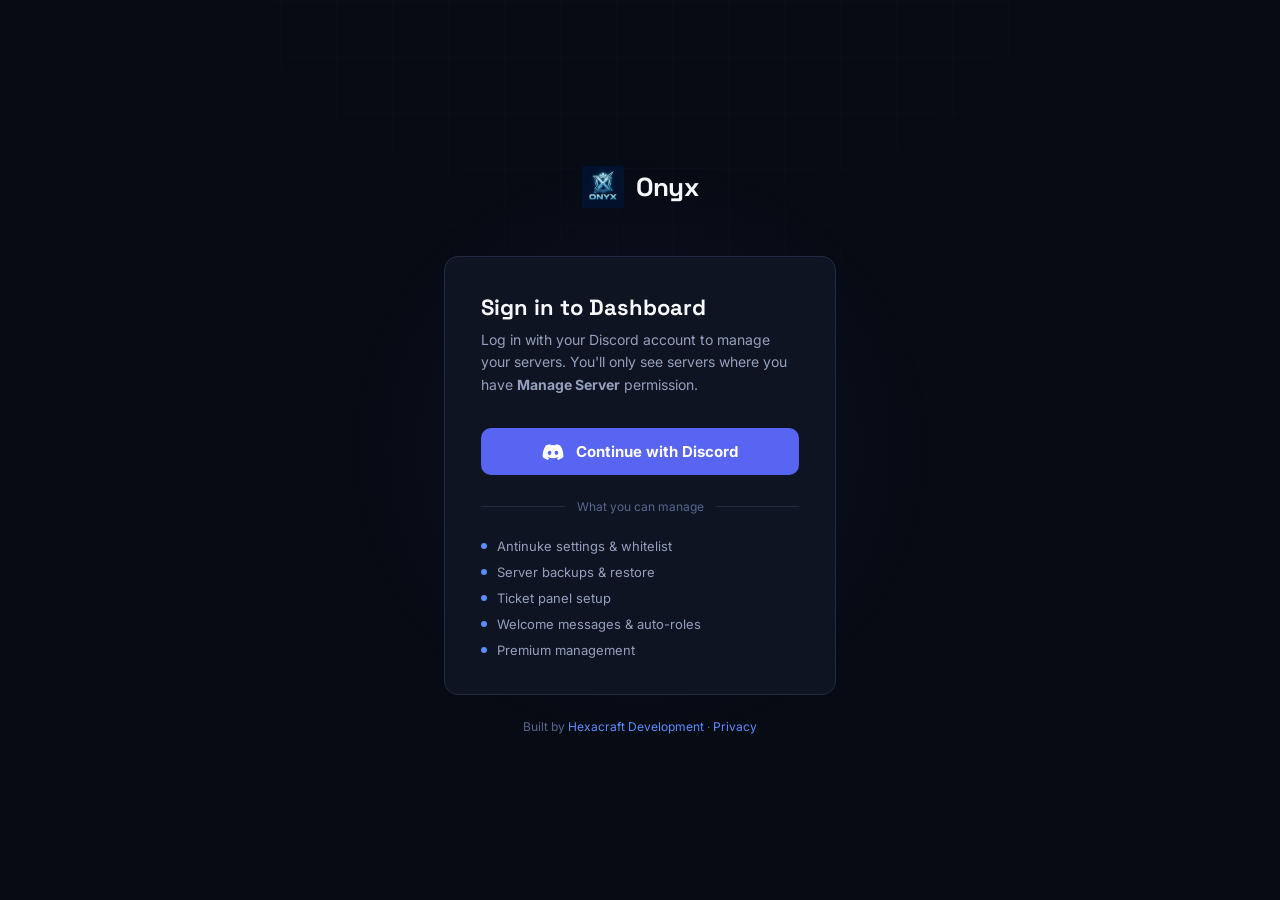
<file: dashboard.html>
<!DOCTYPE html>
<html lang="en">
<head>
<meta charset="UTF-8">
<meta name="viewport" content="width=device-width, initial-scale=1.0">
<title>Overview — Onyx</title>
<link rel="icon" type="image/png" href="assets/images/onyx-logo.png">
<link rel="stylesheet" href="assets/dashboard.css">
</head>
<body>
<div class="app-shell">
  <aside class="sidebar">
    <div class="sidebar-header">
      <div class="logo-mark"><img src="assets/images/onyx-logo.png" alt="Onyx" style="width:100%;height:100%;object-fit:contain;"></div>
      <div class="logo-text">Onyx</div>
    </div>
    <div class="server-switcher">
      <div class="server-icon">--</div>
      <div class="server-info">
        <div class="server-name">Loading…</div>
        <div class="server-meta mono" id="guild-id-display"></div>
      </div>
    </div>
    <div class="nav-section">
      <div class="nav-label">Overview</div>
      <a href="dashboard.html" class="nav-item active"><svg viewBox="0 0 20 20" fill="none"><rect x="3" y="3" width="6" height="6" rx="1.3" stroke="currentColor" stroke-width="1.5"/><rect x="11" y="3" width="6" height="6" rx="1.3" stroke="currentColor" stroke-width="1.5"/><rect x="3" y="11" width="6" height="6" rx="1.3" stroke="currentColor" stroke-width="1.5"/><rect x="11" y="11" width="6" height="6" rx="1.3" stroke="currentColor" stroke-width="1.5"/></svg>Overview</a>
    </div>
    <div class="nav-section">
      <div class="nav-label">Protection</div>
      <a href="antinuke.html" class="nav-item"><svg viewBox="0 0 20 20" fill="none"><path d="M10 2L17 5V10C17 14 14 17.3 10 18C6 17.3 3 14 3 10V5L10 2Z" stroke="currentColor" stroke-width="1.5"/></svg>Antinuke</a>
      <a href="backups.html" class="nav-item"><svg viewBox="0 0 20 20" fill="none"><rect x="3" y="5" width="14" height="11" rx="2" stroke="currentColor" stroke-width="1.5"/><path d="M6 5V4a4 4 0 018 0v1" stroke="currentColor" stroke-width="1.5"/></svg>Backups</a>
    </div>
    <div class="nav-section">
      <div class="nav-label">Engagement</div>
      <a href="tickets.html" class="nav-item"><svg viewBox="0 0 20 20" fill="none"><path d="M3 6h14M3 10h14M3 14h8" stroke="currentColor" stroke-width="1.5" stroke-linecap="round"/></svg>Tickets</a>
      <a href="welcome.html" class="nav-item"><svg viewBox="0 0 20 20" fill="none"><path d="M10 3V17M3 10H17" stroke="currentColor" stroke-width="1.5" stroke-linecap="round"/></svg>Welcome</a>
      <a href="autoreact.html" class="nav-item"><svg viewBox="0 0 20 20" fill="none"><path d="M10 2l2 6h6l-5 4 2 6-5-3-5 3 2-6-5-4h6z" stroke="currentColor" stroke-width="1.5" stroke-linejoin="round"/></svg>Auto-React</a>
    </div>
    <div class="nav-section">
      <div class="nav-label">Account</div>
      <a href="premium.html" class="nav-item"><svg viewBox="0 0 20 20" fill="none"><path d="M10 1.5L12.5 7L18 7.8L14 11.6L15 17.5L10 14.7L5 17.5L6 11.6L2 7.8L7.5 7L10 1.5Z" stroke="currentColor" stroke-width="1.4" stroke-linejoin="round"/></svg>Premium<span class="nav-badge premium">PRO</span></a>
    </div>
    <div class="sidebar-footer">
      <div class="user-avatar"></div>
      <div class="user-info"><div class="user-name">Guild Owner</div><div class="user-tag mono">Admin</div></div>
      <button id="logout-btn" title="Switch server" style="background:none;border:none;cursor:pointer;padding:4px;color:var(--text-faint);margin-left:auto;"><svg width="16" height="16" viewBox="0 0 16 16" fill="none"><path d="M11 5l3 3-3 3M6 8h8M6 3H3a1 1 0 00-1 1h3" stroke="currentColor" stroke-width="1.5" stroke-linecap="round"/></svg></button>
    </div>
  </aside>

  <main class="main">
    <div class="topbar">
      <div class="breadcrumb"><span id="breadcrumb-server">—</span> / <span class="current">Overview</span></div>
      <div class="topbar-actions">
        <div class="status-pill"><span class="status-dot" id="status-dot" style="background:#F5A623;"></span> <span id="status-text">Loading…</span></div>
      </div>
    </div>

    <div class="content">
      <div class="page-head">
        <div class="page-title">Overview</div>
        <div class="page-sub">A snapshot of what's happening in your server right now.</div>
      </div>

      <div class="grid-3" style="margin-bottom:20px;">
        <div class="stat-card">
          <div class="stat-card-label">Tracked members</div>
          <div class="stat-card-value" id="stat-members">—</div>
        </div>
        <div class="stat-card">
          <div class="stat-card-label">Mod actions (all time)</div>
          <div class="stat-card-value red" id="stat-modactions">—</div>
        </div>
        <div class="stat-card">
          <div class="stat-card-label">Active warnings</div>
          <div class="stat-card-value" id="stat-warns">—</div>
        </div>
        <div class="stat-card">
          <div class="stat-card-label">Open tickets</div>
          <div class="stat-card-value green" id="stat-tickets">—</div>
        </div>
        <div class="stat-card">
          <div class="stat-card-label">Antinuke</div>
          <div class="stat-card-value" id="stat-antinuke">—</div>
        </div>
        <div class="stat-card">
          <div class="stat-card-label">Auto-react rules</div>
          <div class="stat-card-value" id="stat-autoreact">—</div>
        </div>
      </div>

      <div class="card">
        <div class="card-head">
          <div>
            <div class="card-title">Recent moderation actions</div>
            <div class="card-desc">The last 5 actions logged by the bot.</div>
          </div>
        </div>
        <table class="table">
          <thead><tr><th>Action</th><th>When</th></tr></thead>
          <tbody id="recent-tbody">
            <tr><td colspan="2" style="color:var(--text-faint);text-align:center;padding:24px;">Loading…</td></tr>
          </tbody>
        </table>
      </div>

      <div class="card" style="display:flex;align-items:center;justify-content:space-between;flex-wrap:wrap;gap:16px;">
        <div>
          <div class="card-title" style="margin-bottom:4px;">Quick links</div>
          <div class="card-desc">Jump to any module to configure it.</div>
        </div>
        <div style="display:flex;flex-wrap:wrap;gap:10px;">
          <a href="antinuke.html" class="btn btn-secondary">Antinuke</a>
          <a href="welcome.html"  class="btn btn-secondary">Welcome</a>
          <a href="tickets.html"  class="btn btn-secondary">Tickets</a>
          <a href="autoreact.html" class="btn btn-secondary">Auto-React</a>
          <a href="backups.html"  class="btn btn-secondary">Backups</a>
        </div>
      </div>
    </div>
  </main>
</div>

<script src="assets/config.js"></script>
<script src="assets/app.js"></script>
<script>
if (!requireGuild()) throw new Error('no guild');
document.getElementById('guild-id-display').textContent = getGuildId();
document.getElementById('breadcrumb-server').textContent = getGuildName();

async function load() {
  try {
    const s = await api('/stats');

    document.getElementById('stat-members').textContent   = s.members.toLocaleString();
    document.getElementById('stat-modactions').textContent = s.modActions.toLocaleString();
    document.getElementById('stat-warns').textContent      = s.warns.toLocaleString();
    document.getElementById('stat-tickets').textContent    = s.openTickets.toLocaleString();
    document.getElementById('stat-antinuke').textContent   = s.antinukeOn ? 'Active' : 'Disabled';
    document.getElementById('stat-autoreact').textContent  = s.autoReactRules;

    document.getElementById('stat-antinuke').style.color = s.antinukeOn ? 'var(--green)' : 'var(--amber)';

    const tbody = document.getElementById('recent-tbody');
    if (!s.recentActions || !s.recentActions.length) {
      tbody.innerHTML = '<tr><td colspan="2" style="color:var(--text-faint);text-align:center;padding:24px;">No moderation actions logged yet.</td></tr>';
    } else {
      tbody.innerHTML = s.recentActions.map(a => `
        <tr>
          <td><span class="badge badge-inactive">${escHtml(a.action)}</span></td>
          <td style="color:var(--text-faint);">${relTime(a.created_at)}</td>
        </tr>`).join('');
    }

    document.getElementById('status-dot').style.background = '#3DD68C';
    document.getElementById('status-text').textContent = 'Bot online';
  } catch (err) {
    document.getElementById('status-dot').style.background = '#FF6B6B';
    document.getElementById('status-text').textContent = 'Could not connect';
    document.getElementById('recent-tbody').innerHTML = `<tr><td colspan="2" style="color:#FF6B6B;text-align:center;padding:24px;">${escHtml(err.message)}</td></tr>`;
    ['stat-members','stat-modactions','stat-warns','stat-tickets','stat-antinuke','stat-autoreact'].forEach(id => {
      document.getElementById(id).textContent = '—';
    });
  }
}

load();
</script>
<script>
async function logoutUser(){
  try{ await fetch(getApiBase()+"/auth/logout",{method:"POST",headers:{"X-Session-Token":getToken()}}); }catch(e){}
  clearSession();
}
</script>
</body>
</html>
</file>
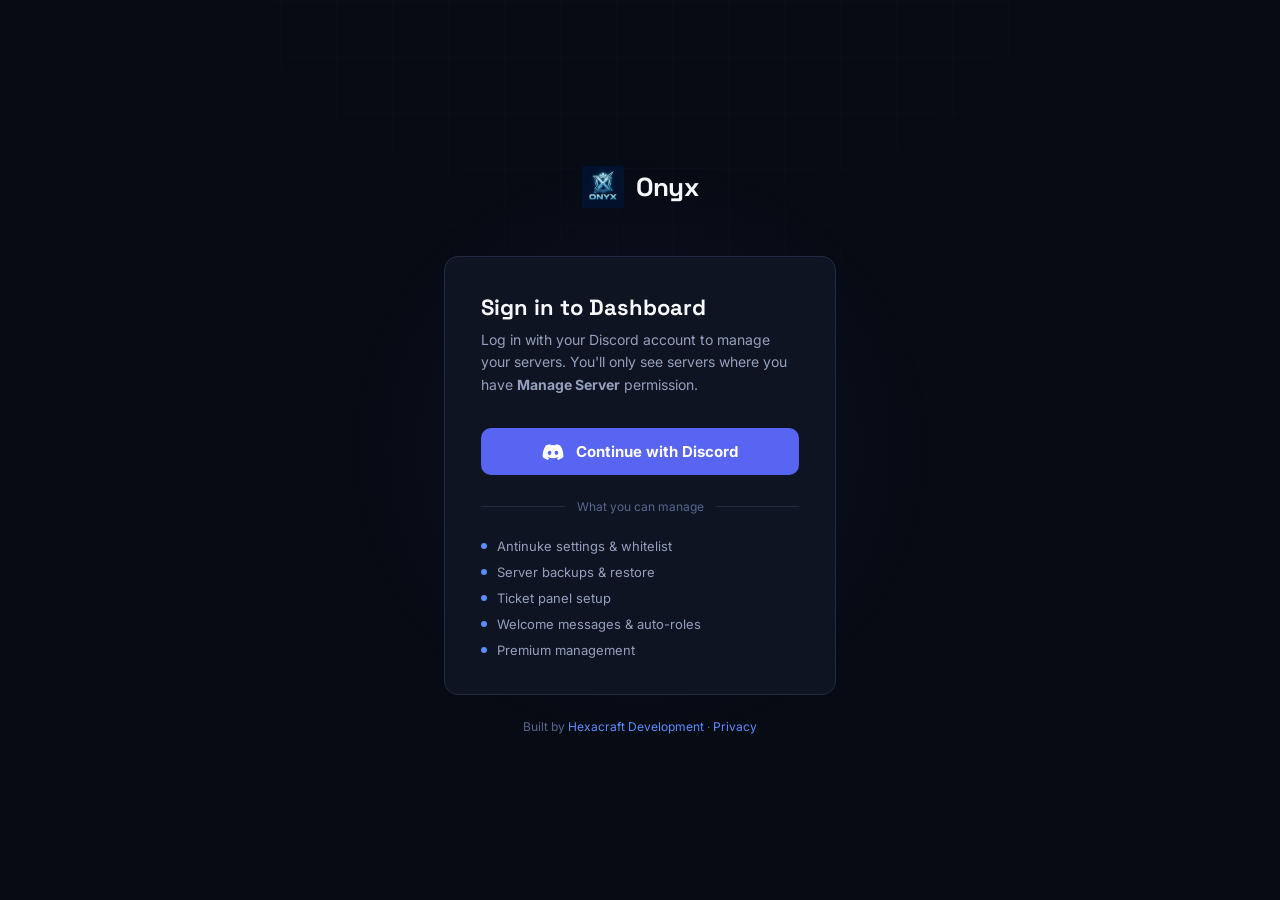
<file: guilds.html>
<!DOCTYPE html>
<html lang="en">
<head>
<meta charset="UTF-8">
<meta name="viewport" content="width=device-width, initial-scale=1.0">
<title>Select Server — Onyx</title>
<link rel="icon" type="image/png" href="assets/images/onyx-logo.png">
<link href="https://fonts.googleapis.com/css2?family=Space+Grotesk:wght@500;600;700&family=Inter:wght@400;500;600;700&family=JetBrains+Mono:wght@400;500&display=swap" rel="stylesheet">
<script src="assets/config.js"></script>
<style>
  :root{--bg:#070B14;--surface:#0E1422;--surface-2:#141B2C;--border:#212B41;--accent:#5B8DFF;--green:#3DD68C;--text:#F7F9FC;--text-muted:#94A0BD;--text-faint:#56688F;--radius:12px;}
  *{margin:0;padding:0;box-sizing:border-box;}
  body{background:var(--bg);color:var(--text);font-family:'Inter',sans-serif;min-height:100vh;-webkit-font-smoothing:antialiased;}
  .topbar{display:flex;align-items:center;justify-content:space-between;padding:18px 40px;border-bottom:1px solid var(--border);background:rgba(7,11,20,0.85);backdrop-filter:blur(10px);position:sticky;top:0;z-index:10;}
  .logo{display:flex;align-items:center;gap:10px;font-family:'Space Grotesk',sans-serif;font-weight:700;font-size:17px;}
  .logo img{width:28px;height:28px;object-fit:contain;}
  .user-pill{display:flex;align-items:center;gap:10px;background:var(--surface);border:1px solid var(--border);border-radius:100px;padding:6px 14px 6px 6px;}
  .user-pill img{width:26px;height:26px;border-radius:50%;object-fit:cover;}
  .user-pill span{font-size:13px;font-weight:600;}
  .logout-btn{background:none;border:none;color:var(--text-faint);font-size:12px;cursor:pointer;padding:4px 8px;border-radius:6px;transition:color .15s;}
  .logout-btn:hover{color:var(--text);}
  .wrap{max-width:900px;margin:0 auto;padding:60px 24px;}
  .page-head{margin-bottom:40px;}
  .page-title{font-family:'Space Grotesk',sans-serif;font-size:28px;font-weight:700;letter-spacing:-0.02em;margin-bottom:8px;}
  .page-sub{color:var(--text-muted);font-size:15px;}
  .search-wrap{position:relative;margin-bottom:28px;}
  .search-wrap svg{position:absolute;left:14px;top:50%;transform:translateY(-50%);color:var(--text-faint);width:16px;height:16px;}
  .search-input{width:100%;background:var(--surface);border:1px solid var(--border);border-radius:var(--radius);padding:11px 14px 11px 40px;color:var(--text);font-size:14px;outline:none;transition:border-color .15s;font-family:inherit;}
  .search-input:focus{border-color:var(--accent);}
  .guild-grid{display:grid;grid-template-columns:repeat(auto-fill,minmax(260px,1fr));gap:14px;}
  .guild-card{background:var(--surface);border:1px solid var(--border);border-radius:var(--radius);padding:20px;display:flex;align-items:center;gap:14px;cursor:pointer;transition:all .15s;text-decoration:none;color:inherit;}
  .guild-card:hover{border-color:var(--accent);background:var(--surface-2);transform:translateY(-2px);}
  .guild-icon{width:48px;height:48px;border-radius:12px;object-fit:cover;flex-shrink:0;background:var(--surface-2);display:flex;align-items:center;justify-content:center;font-weight:700;font-size:16px;color:var(--accent);}
  .guild-icon img{width:100%;height:100%;border-radius:12px;object-fit:cover;}
  .guild-info{flex:1;min-width:0;}
  .guild-name{font-weight:600;font-size:14px;white-space:nowrap;overflow:hidden;text-overflow:ellipsis;margin-bottom:4px;}
  .guild-meta{font-size:12px;color:var(--text-faint);}
  .guild-arrow{color:var(--text-faint);flex-shrink:0;}
  .not-in-guild{border-style:dashed;opacity:0.65;}
  .badge{font-size:10px;font-weight:700;padding:2px 7px;border-radius:100px;margin-left:6px;}
  .badge-bot{background:rgba(91,141,255,0.15);color:var(--accent);}
  .badge-add{background:rgba(61,214,140,0.12);color:var(--green);}
  .empty{text-align:center;padding:60px 24px;color:var(--text-faint);}
  .loading{text-align:center;padding:80px 24px;color:var(--text-muted);}
</style>
</head>
<body>

<div class="topbar">
  <div class="logo">
    <img src="assets/images/onyx-logo.png" alt="Onyx">
    Onyx
  </div>
  <div style="display:flex;align-items:center;gap:12px;">
    <div class="user-pill">
      <img id="user-avatar" src="" alt="">
      <span id="user-name">Loading…</span>
    </div>
    <button class="logout-btn" onclick="logout()">Sign out</button>
  </div>
</div>

<div class="wrap">
  <div class="page-head">
    <div class="page-title">Select a server</div>
    <div class="page-sub">Only servers where you have <strong>Manage Server</strong> permission are shown.</div>
  </div>

  <div class="search-wrap">
    <svg viewBox="0 0 16 16" fill="none"><circle cx="7" cy="7" r="4.5" stroke="currentColor" stroke-width="1.5"/><path d="M10.5 10.5L14 14" stroke="currentColor" stroke-width="1.5" stroke-linecap="round"/></svg>
    <input class="search-input" type="text" id="search" placeholder="Search servers…" oninput="filterGuilds(this.value)">
  </div>

  <div id="guild-list" class="guild-grid">
    <div class="loading">Loading your servers…</div>
  </div>
</div>

<script>
  const API = (window.ONYX_API_BASE || '').replace(/\/$/, '');
  let token = null;
  let allGuilds = [];

  // Extract token from URL fragment (#token=xxx) or cookie
  const hash = window.location.hash.slice(1);
  const params = new URLSearchParams(hash);
  token = params.get('token');

  if (token) {
    // Store in sessionStorage and clean up URL
    sessionStorage.setItem('onyx_token', token);
    history.replaceState(null, '', window.location.pathname);
  } else {
    token = sessionStorage.getItem('onyx_token');
  }

  if (!token) {
    window.location.href = 'index.html';
  }

  async function apiFetch(path, opts = {}) {
    const res = await fetch(`${API}${path}`, {
      headers: { 'X-Session-Token': token, 'Content-Type': 'application/json', ...(opts.headers || {}) },
      ...opts,
    });
    if (res.status === 401) { window.location.href = 'index.html'; return null; }
    return res.json();
  }

  async function loadGuilds() {
    const data = await apiFetch('/auth/me');
    if (!data) return;

    document.getElementById('user-name').textContent = data.username;
    if (data.avatar) document.getElementById('user-avatar').src = data.avatar;

    allGuilds = data.guilds || [];
    renderGuilds(allGuilds);
  }

  function renderGuilds(guilds) {
    const list = document.getElementById('guild-list');
    if (!guilds.length) {
      list.innerHTML = '<div class="empty">No servers found.</div>';
      return;
    }
    list.innerHTML = guilds.map(g => {
      const icon = g.icon
        ? `<img src="${g.icon}" alt="${g.name}">`
        : g.name.split(' ').map(w => w[0]).join('').slice(0, 2).toUpperCase();
      const botBadge = g.bot_in ? `<span class="badge badge-bot">BOT IN</span>` : `<span class="badge badge-add">ADD BOT</span>`;
      return `
        <a class="guild-card ${g.bot_in ? '' : 'not-in-guild'}" onclick="selectGuild('${g.id}','${g.name.replace(/'/g,"\\'")}', ${g.bot_in}, '${g.icon || ''}' )">
          <div class="guild-icon">${icon}</div>
          <div class="guild-info">
            <div class="guild-name">${g.name}${botBadge}</div>
            <div class="guild-meta">${g.bot_in ? 'Click to manage' : 'Bot not added yet'}</div>
          </div>
          <svg class="guild-arrow" width="16" height="16" viewBox="0 0 16 16" fill="none"><path d="M6 4l4 4-4 4" stroke="currentColor" stroke-width="1.5" stroke-linecap="round" stroke-linejoin="round"/></svg>
        </a>`;
    }).join('');
  }

  function filterGuilds(q) {
    const filtered = allGuilds.filter(g => g.name.toLowerCase().includes(q.toLowerCase()));
    renderGuilds(filtered);
  }

  function selectGuild(id, name, botIn, icon) {
    if (!botIn) {
      const inviteUrl = `https://discord.com/api/oauth2/authorize?client_id=${encodeURIComponent(
        window.ONYX_CLIENT_ID || ''
      )}&permissions=8&scope=bot%20applications.commands&guild_id=${id}`;
      window.open(inviteUrl, '_blank');
      return;
    }
    sessionStorage.setItem('onyx_guild_id', id);
    sessionStorage.setItem('onyx_guild_name', name);
    sessionStorage.setItem('onyx_guild_icon', icon || '');
    window.location.href = 'dashboard.html';
  }

  async function logout() {
    await apiFetch('/auth/logout', { method: 'POST' });
    sessionStorage.clear();
    window.location.href = 'index.html';
  }

  loadGuilds();
</script>

</body>
</html>
</file>
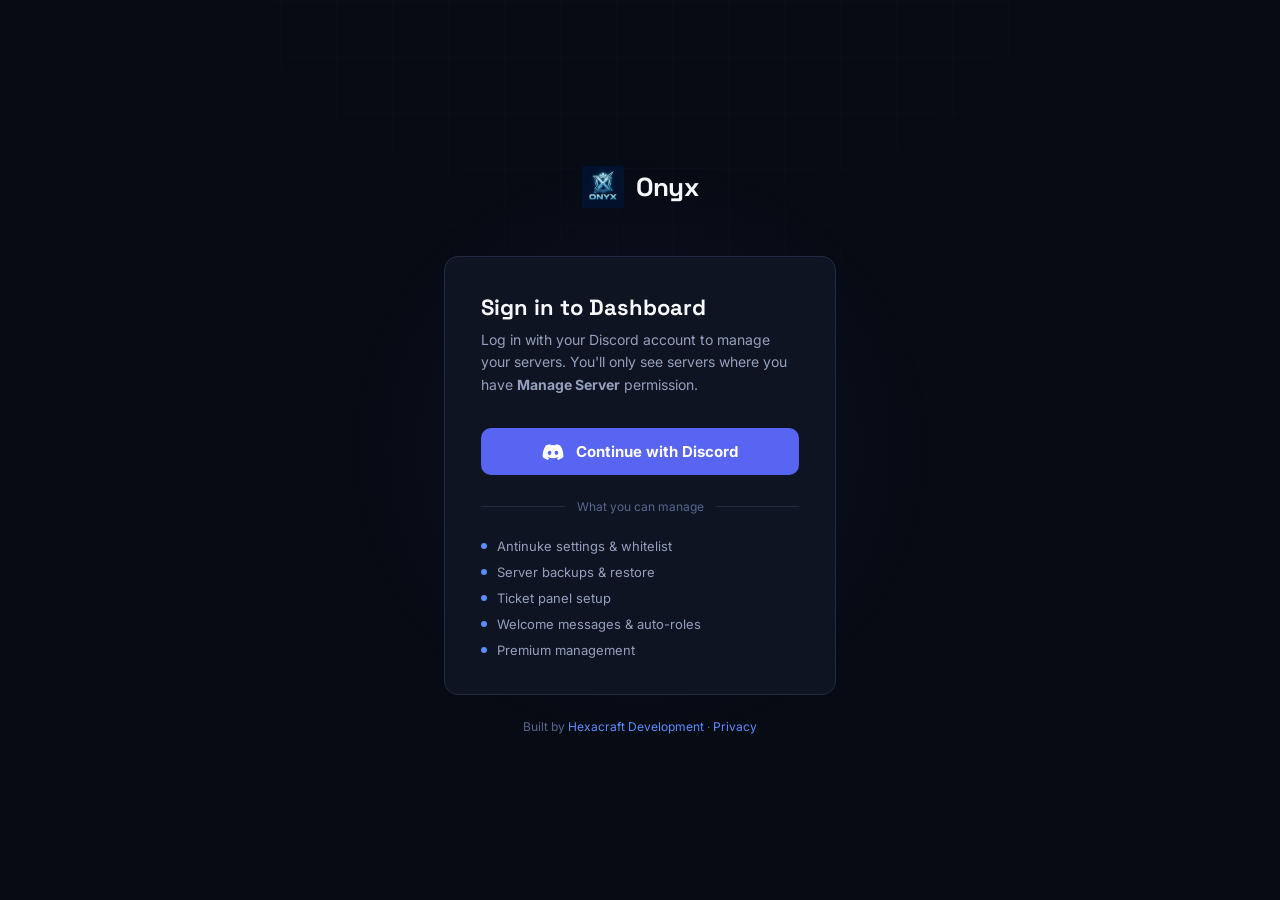
<file: premium.html>
<!DOCTYPE html>
<html lang="en">
<head>
<meta charset="UTF-8">
<meta name="viewport" content="width=device-width, initial-scale=1.0">
<title>Premium — Onyx</title>
<link rel="icon" type="image/png" href="assets/images/onyx-logo.png">
<link rel="stylesheet" href="assets/dashboard.css">
<style>
  .perk-grid{display:grid;grid-template-columns:repeat(auto-fill,minmax(200px,1fr));gap:14px;margin-top:6px;}
  .perk{background:var(--surface-2);border:1px solid var(--border);border-radius:var(--radius-sm);padding:14px 16px;}
  .perk-icon{font-size:20px;margin-bottom:8px;}
  .perk-title{font-size:13px;font-weight:600;margin-bottom:3px;}
  .perk-desc{font-size:12px;color:var(--text-faint);}
  .premium-badge{display:inline-flex;align-items:center;gap:6px;font-size:12px;font-weight:700;padding:5px 12px;border-radius:100px;background:linear-gradient(135deg,rgba(255,184,0,0.15),rgba(91,141,255,0.15));color:#FFB800;border:1px solid rgba(255,184,0,0.35);}
</style>
</head>
<body>
<div class="app-shell">
  <aside class="sidebar">
    <div class="sidebar-header">
      <div class="logo-mark"><img src="assets/images/onyx-logo.png" alt="Onyx" style="width:100%;height:100%;object-fit:contain;"></div>
      <div class="logo-text">Onyx</div>
    </div>
    <div class="server-switcher">
      <div class="server-icon">--</div>
      <div class="server-info">
        <div class="server-name">Loading…</div>
        <div class="server-meta mono" id="guild-id-display"></div>
      </div>
    </div>
    <div class="nav-section">
      <div class="nav-label">Overview</div>
      <a href="dashboard.html" class="nav-item"><svg viewBox="0 0 20 20" fill="none"><rect x="3" y="3" width="6" height="6" rx="1.3" stroke="currentColor" stroke-width="1.5"/><rect x="11" y="3" width="6" height="6" rx="1.3" stroke="currentColor" stroke-width="1.5"/><rect x="3" y="11" width="6" height="6" rx="1.3" stroke="currentColor" stroke-width="1.5"/><rect x="11" y="11" width="6" height="6" rx="1.3" stroke="currentColor" stroke-width="1.5"/></svg>Overview</a>
    </div>
    <div class="nav-section">
      <div class="nav-label">Protection</div>
      <a href="antinuke.html" class="nav-item"><svg viewBox="0 0 20 20" fill="none"><path d="M10 2L17 5V10C17 14 14 17.3 10 18C6 17.3 3 14 3 10V5L10 2Z" stroke="currentColor" stroke-width="1.5"/></svg>Antinuke</a>
      <a href="backups.html" class="nav-item"><svg viewBox="0 0 20 20" fill="none"><rect x="3" y="5" width="14" height="11" rx="2" stroke="currentColor" stroke-width="1.5"/><path d="M6 5V4a4 4 0 018 0v1" stroke="currentColor" stroke-width="1.5"/></svg>Backups</a>
    </div>
    <div class="nav-section">
      <div class="nav-label">Engagement</div>
      <a href="tickets.html" class="nav-item"><svg viewBox="0 0 20 20" fill="none"><path d="M3 6h14M3 10h14M3 14h8" stroke="currentColor" stroke-width="1.5" stroke-linecap="round"/></svg>Tickets</a>
      <a href="welcome.html" class="nav-item"><svg viewBox="0 0 20 20" fill="none"><path d="M10 3V17M3 10H17" stroke="currentColor" stroke-width="1.5" stroke-linecap="round"/></svg>Welcome</a>
      <a href="autoreact.html" class="nav-item"><svg viewBox="0 0 20 20" fill="none"><path d="M10 2l2 6h6l-5 4 2 6-5-3-5 3 2-6-5-4h6z" stroke="currentColor" stroke-width="1.5" stroke-linejoin="round"/></svg>Auto-React</a>
    </div>
    <div class="nav-section">
      <div class="nav-label">Account</div>
      <a href="premium.html" class="nav-item active"><svg viewBox="0 0 20 20" fill="none"><path d="M10 1.5L12.5 7L18 7.8L14 11.6L15 17.5L10 14.7L5 17.5L6 11.6L2 7.8L7.5 7L10 1.5Z" stroke="currentColor" stroke-width="1.4" stroke-linejoin="round"/></svg>Premium<span class="nav-badge premium">PRO</span></a>
    </div>
    <div class="sidebar-footer">
      <div class="user-avatar"></div>
      <div class="user-info"><div class="user-name">Guild Owner</div><div class="user-tag mono">Admin</div></div>
      <button id="logout-btn" title="Switch server" style="background:none;border:none;cursor:pointer;padding:4px;color:var(--text-faint);margin-left:auto;"><svg width="16" height="16" viewBox="0 0 16 16" fill="none"><path d="M11 5l3 3-3 3M6 8h8M6 3H3a1 1 0 00-1 1v8a1 1 0 001 1h3" stroke="currentColor" stroke-width="1.5" stroke-linecap="round"/></svg></button>
    </div>
  </aside>

  <main class="main">
    <div class="topbar">
      <div class="breadcrumb"><span id="breadcrumb-server">—</span> / <span class="current">Premium</span></div>
      <div class="topbar-actions">
        <div class="status-pill"><span class="status-dot" id="status-dot" style="background:#F5A623;"></span> <span id="status-text">Loading…</span></div>
      </div>
    </div>

    <div class="content">
      <div class="page-head">
        <div class="page-title">Premium</div>
        <div class="page-sub">Unlock extra features for your server. Premium is granted by the bot owner.</div>
      </div>

      <!-- Status banner shown after load -->
      <div class="card" id="status-card">
        <div class="card-head" style="margin-bottom:0;">
          <div>
            <div class="card-title" id="status-card-title">Checking premium status…</div>
            <div class="card-desc" id="status-card-desc" style="margin-top:4px;"></div>
          </div>
          <div id="status-badge"></div>
        </div>
      </div>

      <div class="card">
        <div class="card-head"><div>
          <div class="card-title">Premium perks</div>
          <div class="card-desc">Everything your server gets with Premium.</div>
        </div></div>
        <div class="perk-grid">
          <div class="perk"><div class="perk-icon">💾</div><div class="perk-title">Server Backups</div><div class="perk-desc">Create, schedule, and restore full server snapshots.</div></div>
          <div class="perk"><div class="perk-icon">⏰</div><div class="perk-title">Auto-Backups</div><div class="perk-desc">Schedule automatic backups every 6–168 hours.</div></div>
          <div class="perk"><div class="perk-icon">📊</div><div class="perk-title">Extended Logs</div><div class="perk-desc">90-day mod log history (free: 30 days).</div></div>
          <div class="perk"><div class="perk-icon">🎫</div><div class="perk-title">Unlimited Tickets</div><div class="perk-desc">No cap on concurrent open tickets.</div></div>
          <div class="perk"><div class="perk-icon">⭐</div><div class="perk-title">Priority Support</div><div class="perk-desc">Jump to the front of the support queue.</div></div>
          <div class="perk"><div class="perk-icon">🚀</div><div class="perk-title">Early Access</div><div class="perk-desc">New features before public release.</div></div>
        </div>
      </div>

      <div class="card">
        <div class="card-head"><div>
          <div class="card-title">How to get Premium</div>
          <div class="card-desc">Premium is granted by the bot owner directly.</div>
        </div></div>
        <ol style="padding-left:20px;color:var(--text-muted);line-height:2.2;font-size:13.5px;">
          <li>Join the <strong style="color:var(--text);">Onyx support server</strong> on Discord.</li>
          <li>Open a ticket in <span style="font-family:monospace;color:var(--red);">#premium-requests</span>.</li>
          <li>The bot owner will run <span style="font-family:monospace;color:var(--red);">&gt;premium add &lt;guildId&gt;</span>.</li>
          <li>Premium activates instantly — reload this page to verify.</li>
        </ol>
      </div>
    </div>
  </main>
</div>

<script src="assets/config.js"></script>
<script src="assets/app.js"></script>
<script>
if (!requireGuild()) throw new Error('no guild');
document.getElementById('guild-id-display').textContent = getGuildId();
document.getElementById('breadcrumb-server').textContent = getGuildName();

async function load() {
  try {
    const data = await api('/premium');

    const dot   = document.getElementById('status-dot');
    const txt   = document.getElementById('status-text');
    const title = document.getElementById('status-card-title');
    const desc  = document.getElementById('status-card-desc');
    const badge = document.getElementById('status-badge');

    if (data.isPremium) {
      dot.style.background = '#3DD68C';
      txt.textContent = 'Premium active';
      title.textContent = '✦ This server has Premium';
      desc.textContent = `Activated on ${data.addedAt || 'unknown date'}.`;
      badge.innerHTML = '<span class="premium-badge">✦ PREMIUM</span>';
    } else {
      dot.style.background = '#F5A623';
      txt.textContent = 'Not a premium server';
      title.textContent = 'This server does not have Premium';
      desc.textContent = 'See below to find out how to get it.';
      badge.innerHTML = '<span class="badge badge-inactive">Free tier</span>';
    }
  } catch (err) {
    document.getElementById('status-dot').style.background = '#FF6B6B';
    document.getElementById('status-text').textContent = 'Could not load';
    document.getElementById('status-card-title').textContent = 'Failed to check premium status';
    document.getElementById('status-card-desc').textContent = err.message;
  }
}

load();
</script>
<script>
async function logoutUser(){
  try{ await fetch(getApiBase()+"/auth/logout",{method:"POST",headers:{"X-Session-Token":getToken()}}); }catch(e){}
  clearSession();
}
</script>
</body>
</html>
</file>
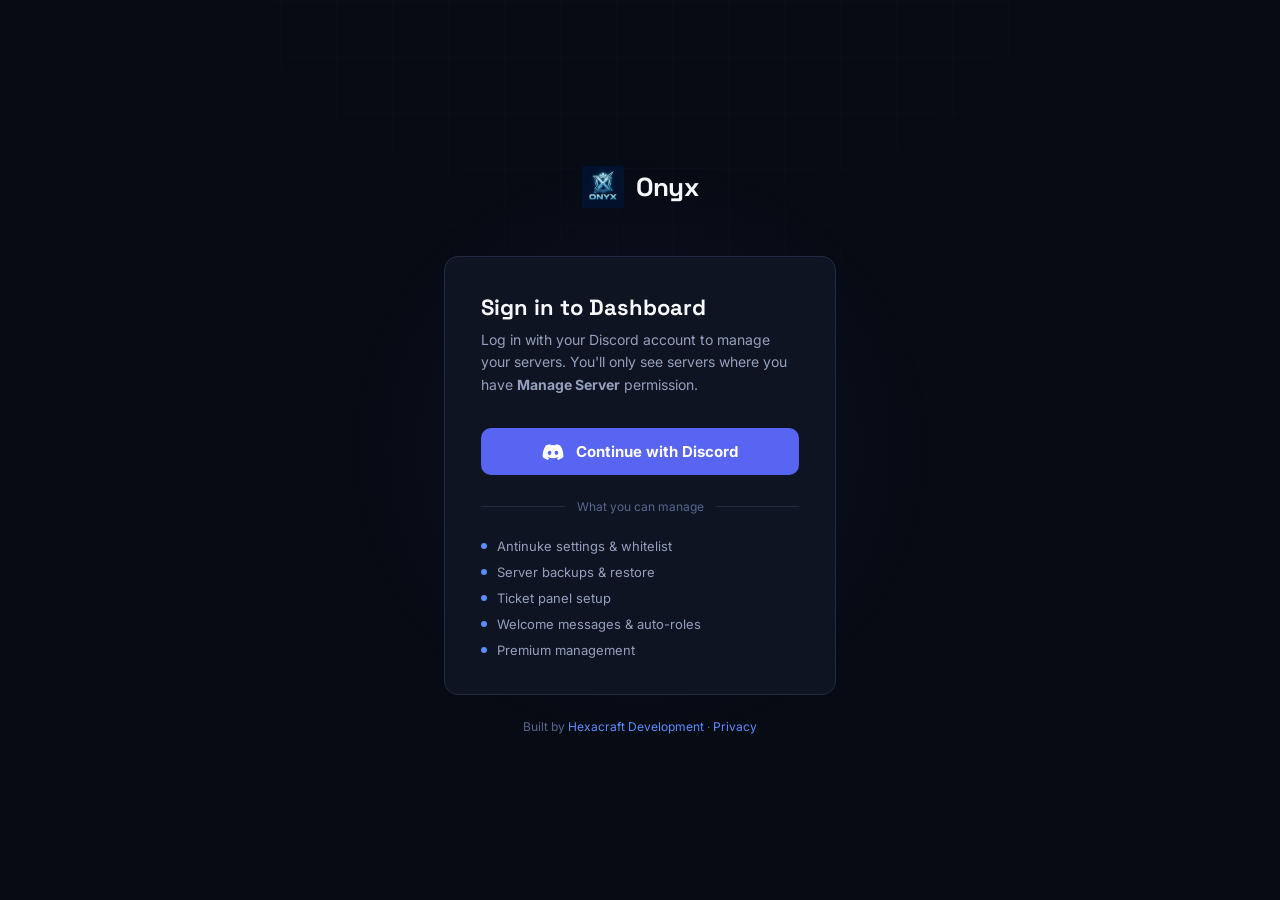
<file: tickets.html>
<!DOCTYPE html>
<html lang="en">
<head>
<meta charset="UTF-8">
<meta name="viewport" content="width=device-width, initial-scale=1.0">
<title>Tickets — Onyx</title>
<link rel="icon" type="image/png" href="assets/images/onyx-logo.png">
<link rel="stylesheet" href="assets/dashboard.css">
</head>
<body>
<div class="app-shell">
  <aside class="sidebar">
    <div class="sidebar-header">
      <div class="logo-mark"><img src="assets/images/onyx-logo.png" alt="Onyx" style="width:100%;height:100%;object-fit:contain;"></div>
      <div class="logo-text">Onyx</div>
    </div>
    <div class="server-switcher">
      <div class="server-icon">--</div>
      <div class="server-info">
        <div class="server-name">Loading…</div>
        <div class="server-meta mono" id="guild-id-display"></div>
      </div>
    </div>
    <div class="nav-section">
      <div class="nav-label">Overview</div>
      <a href="dashboard.html" class="nav-item"><svg viewBox="0 0 20 20" fill="none"><rect x="3" y="3" width="6" height="6" rx="1.3" stroke="currentColor" stroke-width="1.5"/><rect x="11" y="3" width="6" height="6" rx="1.3" stroke="currentColor" stroke-width="1.5"/><rect x="3" y="11" width="6" height="6" rx="1.3" stroke="currentColor" stroke-width="1.5"/><rect x="11" y="11" width="6" height="6" rx="1.3" stroke="currentColor" stroke-width="1.5"/></svg>Overview</a>
    </div>
    <div class="nav-section">
      <div class="nav-label">Protection</div>
      <a href="antinuke.html" class="nav-item"><svg viewBox="0 0 20 20" fill="none"><path d="M10 2L17 5V10C17 14 14 17.3 10 18C6 17.3 3 14 3 10V5L10 2Z" stroke="currentColor" stroke-width="1.5"/></svg>Antinuke</a>
      <a href="backups.html" class="nav-item"><svg viewBox="0 0 20 20" fill="none"><rect x="3" y="5" width="14" height="11" rx="2" stroke="currentColor" stroke-width="1.5"/><path d="M6 5V4a4 4 0 018 0v1" stroke="currentColor" stroke-width="1.5"/></svg>Backups</a>
    </div>
    <div class="nav-section">
      <div class="nav-label">Engagement</div>
      <a href="tickets.html" class="nav-item active"><svg viewBox="0 0 20 20" fill="none"><path d="M3 6h14M3 10h14M3 14h8" stroke="currentColor" stroke-width="1.5" stroke-linecap="round"/></svg>Tickets</a>
      <a href="welcome.html" class="nav-item"><svg viewBox="0 0 20 20" fill="none"><path d="M10 3V17M3 10H17" stroke="currentColor" stroke-width="1.5" stroke-linecap="round"/></svg>Welcome</a>
      <a href="autoreact.html" class="nav-item"><svg viewBox="0 0 20 20" fill="none"><path d="M10 2l2 6h6l-5 4 2 6-5-3-5 3 2-6-5-4h6z" stroke="currentColor" stroke-width="1.5" stroke-linejoin="round"/></svg>Auto-React</a>
    </div>
    <div class="nav-section">
      <div class="nav-label">Account</div>
      <a href="premium.html" class="nav-item"><svg viewBox="0 0 20 20" fill="none"><path d="M10 1.5L12.5 7L18 7.8L14 11.6L15 17.5L10 14.7L5 17.5L6 11.6L2 7.8L7.5 7L10 1.5Z" stroke="currentColor" stroke-width="1.4" stroke-linejoin="round"/></svg>Premium<span class="nav-badge premium">PRO</span></a>
    </div>
    <div class="sidebar-footer">
      <div class="user-avatar"></div>
      <div class="user-info"><div class="user-name">Guild Owner</div><div class="user-tag mono">Admin</div></div>
      <button id="logout-btn" title="Switch server" style="background:none;border:none;cursor:pointer;padding:4px;color:var(--text-faint);margin-left:auto;"><svg width="16" height="16" viewBox="0 0 16 16" fill="none"><path d="M11 5l3 3-3 3M6 8h8M6 3H3a1 1 0 00-1 1v8a1 1 0 001 1h3" stroke="currentColor" stroke-width="1.5" stroke-linecap="round"/></svg></button>
    </div>
  </aside>

  <main class="main">
    <div class="topbar">
      <div class="breadcrumb"><span id="breadcrumb-server">—</span> / <span class="current">Tickets</span></div>
      <div class="topbar-actions">
        <div class="status-pill"><span class="status-dot" id="status-dot"></span> <span id="status-text">Loading…</span></div>
      </div>
    </div>

    <div class="content">
      <div class="page-head">
        <div class="page-title">Ticket system</div>
        <div class="page-sub">Configure the support ticket system for your server.</div>
      </div>

      <div class="grid-3" style="margin-bottom:20px;">
        <div class="stat-card">
          <div class="stat-card-label">Open tickets</div>
          <div class="stat-card-value" id="stat-open">—</div>
        </div>
        <div class="stat-card">
          <div class="stat-card-label">Closed this week</div>
          <div class="stat-card-value green" id="stat-closed">—</div>
        </div>
        <div class="stat-card">
          <div class="stat-card-label">System status</div>
          <div class="stat-card-value" id="stat-status">—</div>
        </div>
      </div>

      <div class="card">
        <div class="card-head">
          <div>
            <div class="card-title">Ticket system</div>
            <div class="card-desc">Enable or disable the ticket system for this server.</div>
          </div>
          <div class="toggle" id="toggle-enabled" onclick="this.classList.toggle('on')"></div>
        </div>
      </div>

      <div class="card">
        <div class="card-head">
          <div>
            <div class="card-title">Configuration</div>
            <div class="card-desc">Set up where tickets are created and who gets notified.</div>
          </div>
        </div>
        <div class="field">
          <label class="field-label">Ticket Category ID</label>
          <input class="field-input" id="category-id" placeholder="Discord category ID for ticket channels">
          <div class="field-hint">Tickets will be created as channels inside this category.</div>
        </div>
        <div class="field">
          <label class="field-label">Log Channel ID</label>
          <input class="field-input" id="log-channel" placeholder="Channel ID for ticket transcripts">
        </div>
        <div class="field">
          <label class="field-label">Support Role ID</label>
          <input class="field-input" id="support-role" placeholder="Role ID that can see all tickets">
        </div>
        <div class="field">
          <label class="field-label">Opening message</label>
          <textarea class="field-textarea" id="ticket-msg">Thank you for opening a ticket! A staff member will be with you shortly.</textarea>
          <div class="field-hint">Sent inside the ticket when it's created.</div>
        </div>
        <button class="btn btn-primary" style="margin-top:8px;" onclick="save()">Save settings</button>
      </div>

      <div class="card">
        <div class="card-head">
          <div>
            <div class="card-title">Bot commands</div>
            <div class="card-desc">Use these commands in your Discord server to manage the ticket panel.</div>
          </div>
        </div>
        <table class="table">
          <thead><tr><th>Command</th><th>Description</th></tr></thead>
          <tbody>
            <tr><td class="mono" style="color:var(--red);">&gt;ticket setup</td><td>Post the ticket panel in a channel</td></tr>
            <tr><td class="mono" style="color:var(--red);">&gt;ticket close</td><td>Close the current ticket</td></tr>
            <tr><td class="mono" style="color:var(--red);">&gt;ticket transcript</td><td>Save a transcript of the ticket</td></tr>
            <tr><td class="mono" style="color:var(--red);">&gt;ticket add @user</td><td>Add a user to the ticket</td></tr>
            <tr><td class="mono" style="color:var(--red);">&gt;ticket remove @user</td><td>Remove a user from the ticket</td></tr>
          </tbody>
        </table>
      </div>
    </div>
  </main>
</div>
<script src="assets/config.js"></script>
<script src="assets/app.js"></script>
<script>
if (!requireGuild()) throw new Error('no guild');
document.getElementById('guild-id-display').textContent = getGuildId();
document.getElementById('breadcrumb-server').textContent = getGuildName();

async function load() {
  try {
    const cfg = await api('/tickets');
    if (cfg.enabled) document.getElementById('toggle-enabled').classList.add('on');
    document.getElementById('category-id').value = cfg.categoryId || '';
    document.getElementById('log-channel').value = cfg.logChannel || '';
    document.getElementById('support-role').value = cfg.supportRole || '';
    document.getElementById('ticket-msg').value = cfg.message || '';
    document.getElementById('stat-open').textContent = cfg.stats.openCount;
    document.getElementById('stat-closed').textContent = cfg.stats.closedWeek;
    document.getElementById('stat-status').textContent = cfg.enabled ? 'Active' : 'Disabled';
    document.getElementById('stat-status').className = 'stat-card-value ' + (cfg.enabled ? 'green' : '');

    document.getElementById('status-dot').style.background = cfg.enabled ? '#3DD68C' : '#F5A623';
    document.getElementById('status-text').textContent = cfg.enabled ? 'Ticket system active' : 'Ticket system disabled';
  } catch(e) {
    document.getElementById('status-text').textContent = 'Could not load';
    document.getElementById('status-dot').style.background = '#FF6B6B';
  }
}

async function save() {
  try {
    await api('/tickets', {
      method: 'POST',
      body: {
        enabled: document.getElementById('toggle-enabled').classList.contains('on'),
        categoryId: document.getElementById('category-id').value,
        logChannel: document.getElementById('log-channel').value,
        supportRole: document.getElementById('support-role').value,
        message: document.getElementById('ticket-msg').value,
      }
    });
    toast('Ticket settings saved!');
    const enabled = document.getElementById('toggle-enabled').classList.contains('on');
    document.getElementById('status-dot').style.background = enabled ? '#3DD68C' : '#F5A623';
    document.getElementById('status-text').textContent = enabled ? 'Ticket system active' : 'Ticket system disabled';
  } catch(e) {
    toast('Error: ' + e.message, 'error');
  }
}

load();
</script>
<script>
async function logoutUser(){
  try{ await fetch(getApiBase()+"/auth/logout",{method:"POST",headers:{"X-Session-Token":getToken()}}); }catch(e){}
  clearSession();
}
</script>
</body>
</html>
</file>
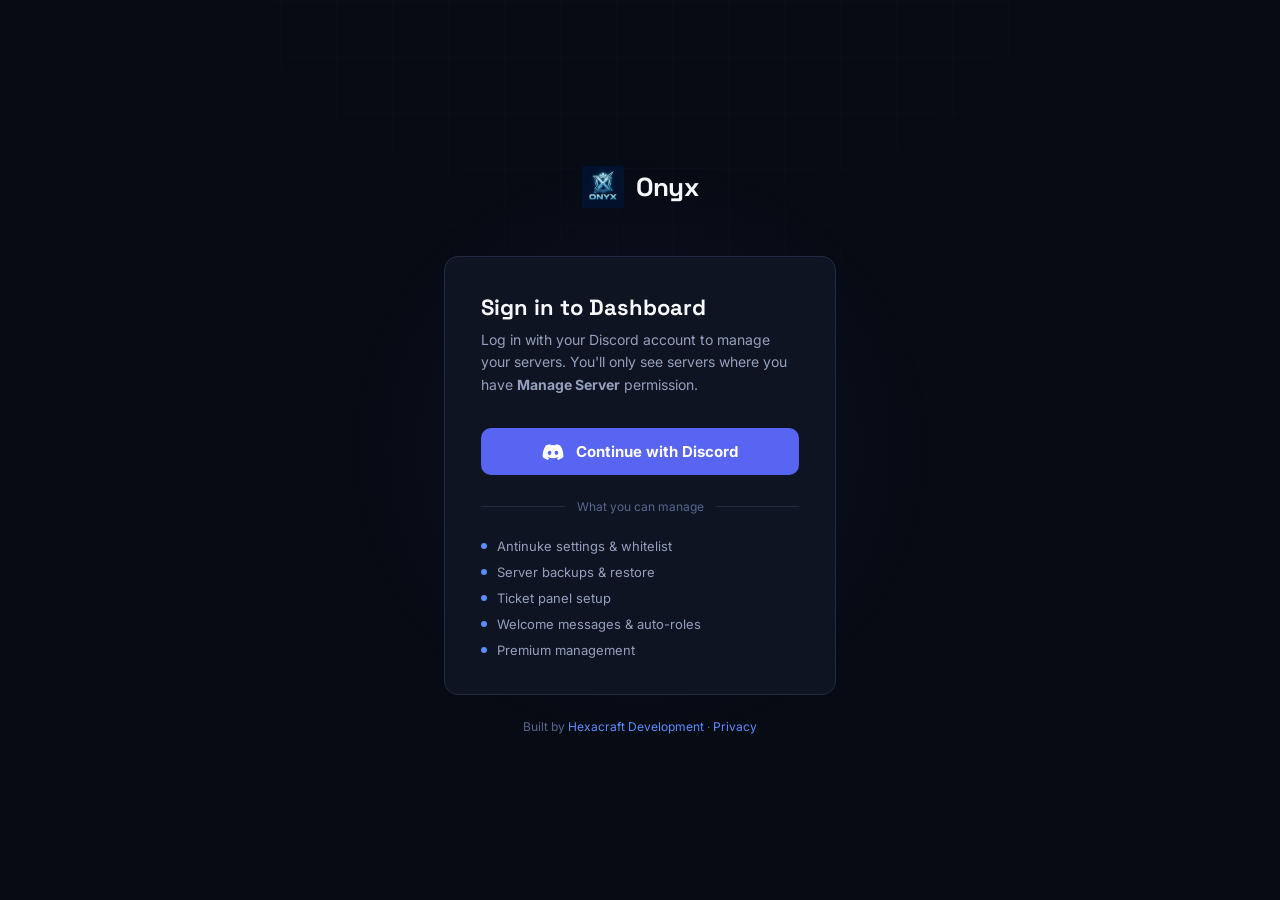
<file: welcome.html>
<!DOCTYPE html>
<html lang="en">
<head>
<meta charset="UTF-8">
<meta name="viewport" content="width=device-width, initial-scale=1.0">
<title>Welcome — Onyx</title>
<link rel="icon" type="image/png" href="assets/images/onyx-logo.png">
<link rel="stylesheet" href="assets/dashboard.css">
<style>
  .preview-card{background:#36393F;border-radius:var(--radius);padding:16px;}
  .preview-embed{background:#2B2D31;border-left:4px solid var(--red);border-radius:4px;padding:14px 16px;max-width:420px;}
  .preview-embed-author{display:flex;align-items:center;gap:8px;font-size:12.5px;font-weight:600;color:#fff;margin-bottom:6px;}
  .preview-embed-avatar{width:20px;height:20px;border-radius:50%;background:var(--surface-3);}
  .preview-embed-desc{font-size:13px;color:#DBDEE1;line-height:1.5;}
</style>
</head>
<body>
<div class="app-shell">
  <aside class="sidebar">
    <div class="sidebar-header">
      <div class="logo-mark"><img src="assets/images/onyx-logo.png" alt="Onyx" style="width:100%;height:100%;object-fit:contain;"></div>
      <div class="logo-text">Onyx</div>
    </div>
    <div class="server-switcher">
      <div class="server-icon">--</div>
      <div class="server-info">
        <div class="server-name">Loading…</div>
        <div class="server-meta mono" id="guild-id-display"></div>
      </div>
    </div>
    <div class="nav-section">
      <div class="nav-label">Overview</div>
      <a href="dashboard.html" class="nav-item"><svg viewBox="0 0 20 20" fill="none"><rect x="3" y="3" width="6" height="6" rx="1.3" stroke="currentColor" stroke-width="1.5"/><rect x="11" y="3" width="6" height="6" rx="1.3" stroke="currentColor" stroke-width="1.5"/><rect x="3" y="11" width="6" height="6" rx="1.3" stroke="currentColor" stroke-width="1.5"/><rect x="11" y="11" width="6" height="6" rx="1.3" stroke="currentColor" stroke-width="1.5"/></svg>Overview</a>
    </div>
    <div class="nav-section">
      <div class="nav-label">Protection</div>
      <a href="antinuke.html" class="nav-item"><svg viewBox="0 0 20 20" fill="none"><path d="M10 2L17 5V10C17 14 14 17.3 10 18C6 17.3 3 14 3 10V5L10 2Z" stroke="currentColor" stroke-width="1.5"/></svg>Antinuke</a>
      <a href="backups.html" class="nav-item"><svg viewBox="0 0 20 20" fill="none"><rect x="3" y="5" width="14" height="11" rx="2" stroke="currentColor" stroke-width="1.5"/><path d="M6 5V4a4 4 0 018 0v1" stroke="currentColor" stroke-width="1.5"/></svg>Backups</a>
    </div>
    <div class="nav-section">
      <div class="nav-label">Engagement</div>
      <a href="tickets.html" class="nav-item"><svg viewBox="0 0 20 20" fill="none"><path d="M3 6h14M3 10h14M3 14h8" stroke="currentColor" stroke-width="1.5" stroke-linecap="round"/></svg>Tickets</a>
      <a href="welcome.html" class="nav-item active"><svg viewBox="0 0 20 20" fill="none"><path d="M10 3V17M3 10H17" stroke="currentColor" stroke-width="1.5" stroke-linecap="round"/></svg>Welcome</a>
      <a href="autoreact.html" class="nav-item"><svg viewBox="0 0 20 20" fill="none"><path d="M10 2l2 6h6l-5 4 2 6-5-3-5 3 2-6-5-4h6z" stroke="currentColor" stroke-width="1.5" stroke-linejoin="round"/></svg>Auto-React</a>
    </div>
    <div class="nav-section">
      <div class="nav-label">Account</div>
      <a href="premium.html" class="nav-item"><svg viewBox="0 0 20 20" fill="none"><path d="M10 1.5L12.5 7L18 7.8L14 11.6L15 17.5L10 14.7L5 17.5L6 11.6L2 7.8L7.5 7L10 1.5Z" stroke="currentColor" stroke-width="1.4" stroke-linejoin="round"/></svg>Premium<span class="nav-badge premium">PRO</span></a>
    </div>
    <div class="sidebar-footer">
      <div class="user-avatar"></div>
      <div class="user-info"><div class="user-name">Guild Owner</div><div class="user-tag mono">Admin</div></div>
      <button id="logout-btn" title="Switch server" style="background:none;border:none;cursor:pointer;padding:4px;color:var(--text-faint);margin-left:auto;"><svg width="16" height="16" viewBox="0 0 16 16" fill="none"><path d="M11 5l3 3-3 3M6 8h8M6 3H3a1 1 0 00-1 1v8a1 1 0 001 1h3" stroke="currentColor" stroke-width="1.5" stroke-linecap="round"/></svg></button>
    </div>
  </aside>

  <main class="main">
    <div class="topbar">
      <div class="breadcrumb"><span id="breadcrumb-server">—</span> / <span class="current">Welcome</span></div>
      <div class="topbar-actions">
        <div class="status-pill"><span class="status-dot" id="status-dot"></span> <span id="status-text">Loading…</span></div>
      </div>
    </div>

    <div class="content">
      <div class="page-head">
        <div class="page-title">Welcome flow</div>
        <div class="page-sub">What new members see when they join, and what gets DM'd to them.</div>
      </div>

      <div class="grid-2">
        <div>
          <div class="card">
            <div class="card-head">
              <div>
                <div class="card-title">Channel message</div>
                <div class="card-desc">Posted publicly when someone joins.</div>
              </div>
              <div class="toggle" id="toggle-enabled" onclick="this.classList.toggle('on');updatePreview();"></div>
            </div>
            <div class="field">
              <label class="field-label">Channel ID</label>
              <input class="field-input" id="channel-id" placeholder="Channel ID (e.g. 123456789)">
            </div>
            <div class="field">
              <label class="field-label">Message</label>
              <textarea class="field-textarea" id="welcome-msg" oninput="updatePreview()">Welcome {user} to **{server}**! You're member #{membercount}.</textarea>
              <div class="field-hint">Variables: {user} {server} {membercount} {inviter} {invite_code}</div>
            </div>
          </div>

          <div class="card">
            <div class="card-head">
              <div>
                <div class="card-title">Join DM</div>
                <div class="card-desc">Sent privately to the new member.</div>
              </div>
              <div class="toggle" id="toggle-dm" onclick="this.classList.toggle('on')"></div>
            </div>
            <div class="field">
              <label class="field-label">DM Message</label>
              <textarea class="field-textarea" id="dm-msg">Thanks for joining {server}! Check out #rules to get started.</textarea>
            </div>
          </div>

          <div class="card">
            <div class="card-head">
              <div>
                <div class="card-title">Goodbye message</div>
                <div class="card-desc">Posted when a member leaves.</div>
              </div>
              <div class="toggle" id="toggle-goodbye" onclick="this.classList.toggle('on')"></div>
            </div>
            <div class="field">
              <label class="field-label">Goodbye Channel ID</label>
              <input class="field-input" id="goodbye-channel" placeholder="Channel ID">
            </div>
            <div class="field">
              <label class="field-label">Goodbye Message</label>
              <textarea class="field-textarea" id="goodbye-msg">Goodbye {user}, we'll miss you!</textarea>
            </div>
          </div>

          <button class="btn btn-primary" onclick="save()">Save welcome settings</button>
        </div>

        <div>
          <div class="card" style="position:sticky;top:84px;">
            <div class="card-head">
              <div>
                <div class="card-title">Live preview</div>
                <div class="card-desc">Updates as you type.</div>
              </div>
            </div>
            <div class="preview-card">
              <div class="preview-embed">
                <div class="preview-embed-author">
                  <div class="preview-embed-avatar"></div>
                  Member Joined
                </div>
                <div class="preview-embed-desc" id="preview-text">Welcome <strong>SomeNewMember</strong> to <strong>Your Server</strong>! You're member #1.</div>
              </div>
            </div>
          </div>
        </div>
      </div>
    </div>
  </main>
</div>
<script src="assets/config.js"></script>
<script src="assets/app.js"></script>
<script>
if (!requireGuild()) throw new Error('no guild');
document.getElementById('guild-id-display').textContent = getGuildId();
document.getElementById('breadcrumb-server').textContent = getGuildName();

function updatePreview() {
  let msg = document.getElementById('welcome-msg').value;
  msg = msg.replace('{user}', '<strong>SomeNewMember</strong>')
           .replace('{server}', '<strong>' + getGuildName() + '</strong>')
           .replace('{membercount}', '1,234')
           .replace('{inviter}', '<strong>mod_sarah</strong>')
           .replace('{invite_code}', 'abc123');
  document.getElementById('preview-text').innerHTML = msg;
}

async function load() {
  try {
    const cfg = await api('/welcome');
    if (cfg.enabled) document.getElementById('toggle-enabled').classList.add('on');
    if (cfg.dmEnabled) document.getElementById('toggle-dm').classList.add('on');
    if (cfg.goodbyeEnabled) document.getElementById('toggle-goodbye').classList.add('on');
    document.getElementById('channel-id').value = cfg.channelId || '';
    document.getElementById('welcome-msg').value = cfg.message || '';
    document.getElementById('dm-msg').value = cfg.dmMessage || '';
    document.getElementById('goodbye-channel').value = cfg.goodbyeChannel || '';
    document.getElementById('goodbye-msg').value = cfg.goodbyeMessage || '';
    updatePreview();

    document.getElementById('status-dot').style.background = cfg.enabled ? '#3DD68C' : '#F5A623';
    document.getElementById('status-text').textContent = cfg.enabled ? 'Welcome active' : 'Welcome disabled';
  } catch(e) {
    document.getElementById('status-text').textContent = 'Could not load';
    document.getElementById('status-dot').style.background = '#FF6B6B';
  }
}

async function save() {
  try {
    await api('/welcome', {
      method: 'POST',
      body: {
        enabled: document.getElementById('toggle-enabled').classList.contains('on'),
        channelId: document.getElementById('channel-id').value,
        message: document.getElementById('welcome-msg').value,
        embedEnabled: true,
        dmEnabled: document.getElementById('toggle-dm').classList.contains('on'),
        dmMessage: document.getElementById('dm-msg').value,
        goodbyeEnabled: document.getElementById('toggle-goodbye').classList.contains('on'),
        goodbyeChannel: document.getElementById('goodbye-channel').value,
        goodbyeMessage: document.getElementById('goodbye-msg').value,
      }
    });
    toast('Welcome settings saved!');
    const enabled = document.getElementById('toggle-enabled').classList.contains('on');
    document.getElementById('status-dot').style.background = enabled ? '#3DD68C' : '#F5A623';
    document.getElementById('status-text').textContent = enabled ? 'Welcome active' : 'Welcome disabled';
  } catch(e) {
    toast('Error: ' + e.message, 'error');
  }
}

load();
</script>
<script>
async function logoutUser(){
  try{ await fetch(getApiBase()+"/auth/logout",{method:"POST",headers:{"X-Session-Token":getToken()}}); }catch(e){}
  clearSession();
}
</script>
</body>
</html>
</file>
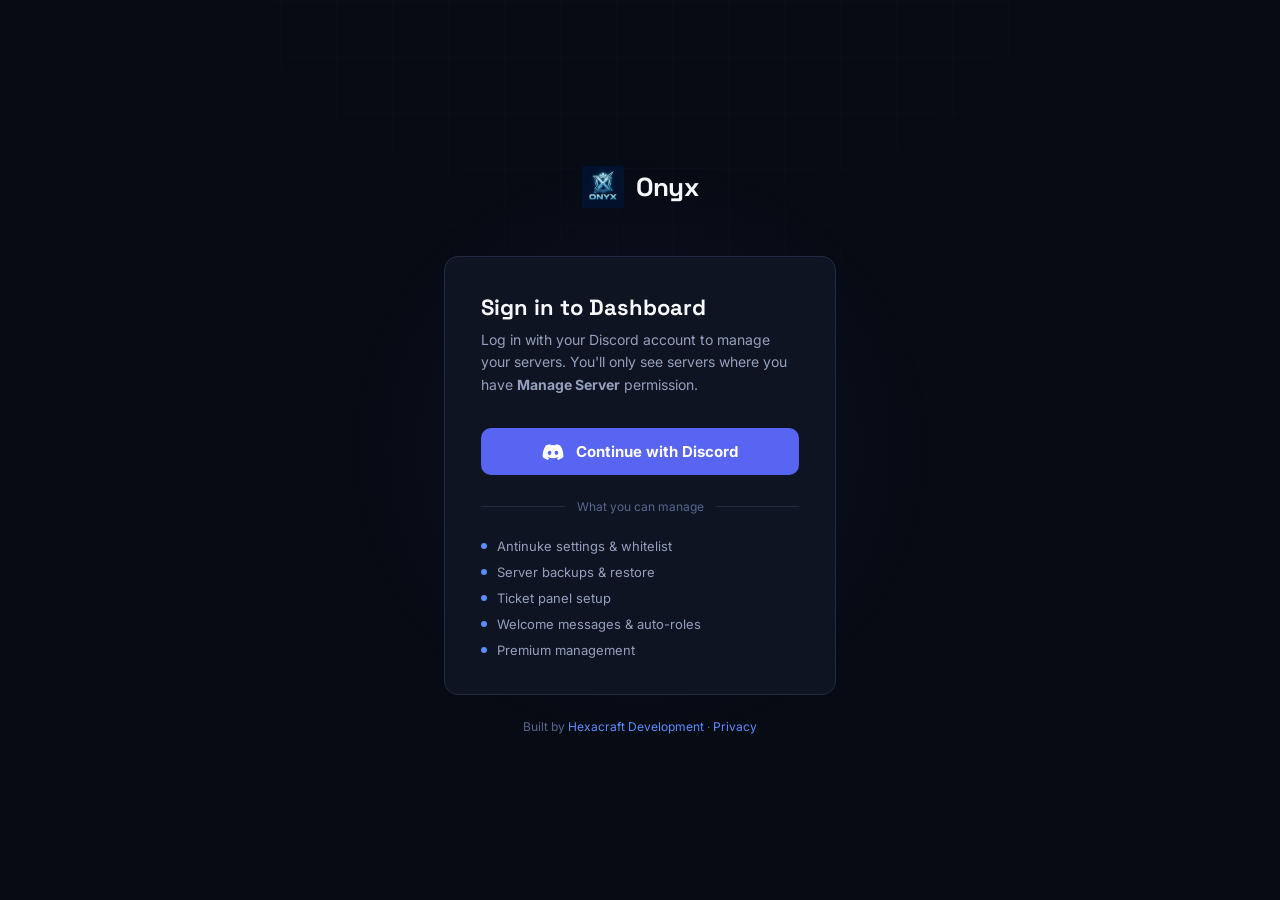
<file: dashboard/guilds.html>
<!DOCTYPE html>
<html lang="en">
<head>
<meta charset="UTF-8">
<meta name="viewport" content="width=device-width, initial-scale=1.0">
<title>Select Server — Onyx</title>
<link rel="icon" type="image/png" href="assets/images/onyx-logo.png">
<link href="https://fonts.googleapis.com/css2?family=Space+Grotesk:wght@500;600;700&family=Inter:wght@400;500;600;700&family=JetBrains+Mono:wght@400;500&display=swap" rel="stylesheet">
<script src="assets/config.js"></script>
<style>
  :root{--bg:#070B14;--surface:#0E1422;--surface-2:#141B2C;--border:#212B41;--accent:#5B8DFF;--green:#3DD68C;--text:#F7F9FC;--text-muted:#94A0BD;--text-faint:#56688F;--radius:12px;}
  *{margin:0;padding:0;box-sizing:border-box;}
  body{background:var(--bg);color:var(--text);font-family:'Inter',sans-serif;min-height:100vh;-webkit-font-smoothing:antialiased;}
  .topbar{display:flex;align-items:center;justify-content:space-between;padding:18px 40px;border-bottom:1px solid var(--border);background:rgba(7,11,20,0.85);backdrop-filter:blur(10px);position:sticky;top:0;z-index:10;}
  .logo{display:flex;align-items:center;gap:10px;font-family:'Space Grotesk',sans-serif;font-weight:700;font-size:17px;}
  .logo img{width:28px;height:28px;object-fit:contain;}
  .user-pill{display:flex;align-items:center;gap:10px;background:var(--surface);border:1px solid var(--border);border-radius:100px;padding:6px 14px 6px 6px;}
  .user-pill img{width:26px;height:26px;border-radius:50%;object-fit:cover;}
  .user-pill span{font-size:13px;font-weight:600;}
  .logout-btn{background:none;border:none;color:var(--text-faint);font-size:12px;cursor:pointer;padding:4px 8px;border-radius:6px;transition:color .15s;}
  .logout-btn:hover{color:var(--text);}
  .wrap{max-width:900px;margin:0 auto;padding:60px 24px;}
  .page-head{margin-bottom:40px;}
  .page-title{font-family:'Space Grotesk',sans-serif;font-size:28px;font-weight:700;letter-spacing:-0.02em;margin-bottom:8px;}
  .page-sub{color:var(--text-muted);font-size:15px;}
  .search-wrap{position:relative;margin-bottom:28px;}
  .search-wrap svg{position:absolute;left:14px;top:50%;transform:translateY(-50%);color:var(--text-faint);width:16px;height:16px;}
  .search-input{width:100%;background:var(--surface);border:1px solid var(--border);border-radius:var(--radius);padding:11px 14px 11px 40px;color:var(--text);font-size:14px;outline:none;transition:border-color .15s;font-family:inherit;}
  .search-input:focus{border-color:var(--accent);}
  .guild-grid{display:grid;grid-template-columns:repeat(auto-fill,minmax(260px,1fr));gap:14px;}
  .guild-card{background:var(--surface);border:1px solid var(--border);border-radius:var(--radius);padding:20px;display:flex;align-items:center;gap:14px;cursor:pointer;transition:all .15s;text-decoration:none;color:inherit;}
  .guild-card:hover{border-color:var(--accent);background:var(--surface-2);transform:translateY(-2px);}
  .guild-icon{width:48px;height:48px;border-radius:12px;object-fit:cover;flex-shrink:0;background:var(--surface-2);display:flex;align-items:center;justify-content:center;font-weight:700;font-size:16px;color:var(--accent);}
  .guild-icon img{width:100%;height:100%;border-radius:12px;object-fit:cover;}
  .guild-info{flex:1;min-width:0;}
  .guild-name{font-weight:600;font-size:14px;white-space:nowrap;overflow:hidden;text-overflow:ellipsis;margin-bottom:4px;}
  .guild-meta{font-size:12px;color:var(--text-faint);}
  .guild-arrow{color:var(--text-faint);flex-shrink:0;}
  .not-in-guild{border-style:dashed;opacity:0.65;}
  .badge{font-size:10px;font-weight:700;padding:2px 7px;border-radius:100px;margin-left:6px;}
  .badge-bot{background:rgba(91,141,255,0.15);color:var(--accent);}
  .badge-add{background:rgba(61,214,140,0.12);color:var(--green);}
  .empty{text-align:center;padding:60px 24px;color:var(--text-faint);}
  .loading{text-align:center;padding:80px 24px;color:var(--text-muted);}
</style>
</head>
<body>

<div class="topbar">
  <div class="logo">
    <img src="assets/images/onyx-logo.png" alt="Onyx">
    Onyx
  </div>
  <div style="display:flex;align-items:center;gap:12px;">
    <div class="user-pill">
      <img id="user-avatar" src="" alt="">
      <span id="user-name">Loading…</span>
    </div>
    <button class="logout-btn" onclick="logout()">Sign out</button>
  </div>
</div>

<div class="wrap">
  <div class="page-head">
    <div class="page-title">Select a server</div>
    <div class="page-sub">Only servers where you have <strong>Manage Server</strong> permission are shown.</div>
  </div>

  <div class="search-wrap">
    <svg viewBox="0 0 16 16" fill="none"><circle cx="7" cy="7" r="4.5" stroke="currentColor" stroke-width="1.5"/><path d="M10.5 10.5L14 14" stroke="currentColor" stroke-width="1.5" stroke-linecap="round"/></svg>
    <input class="search-input" type="text" id="search" placeholder="Search servers…" oninput="filterGuilds(this.value)">
  </div>

  <div id="guild-list" class="guild-grid">
    <div class="loading">Loading your servers…</div>
  </div>
</div>

<script>
  const API = (window.ONYX_API_BASE || '').replace(/\/$/, '');
  let token = null;
  let allGuilds = [];

  // Extract token from URL fragment (#token=xxx) or cookie
  const hash = window.location.hash.slice(1);
  const params = new URLSearchParams(hash);
  token = params.get('token');

  if (token) {
    // Store in sessionStorage and clean up URL
    sessionStorage.setItem('onyx_token', token);
    history.replaceState(null, '', window.location.pathname);
  } else {
    token = sessionStorage.getItem('onyx_token');
  }

  if (!token) {
    window.location.href = 'index.html';
  }

  async function apiFetch(path, opts = {}) {
    const res = await fetch(`${API}${path}`, {
      headers: { 'X-Session-Token': token, 'Content-Type': 'application/json', ...(opts.headers || {}) },
      ...opts,
    });
    if (res.status === 401) { window.location.href = 'index.html'; return null; }
    return res.json();
  }

  async function loadGuilds() {
    const data = await apiFetch('/auth/me');
    if (!data) return;

    document.getElementById('user-name').textContent = data.username;
    if (data.avatar) document.getElementById('user-avatar').src = data.avatar;

    allGuilds = data.guilds || [];
    renderGuilds(allGuilds);
  }

  function renderGuilds(guilds) {
    const list = document.getElementById('guild-list');
    if (!guilds.length) {
      list.innerHTML = '<div class="empty">No servers found.</div>';
      return;
    }
    list.innerHTML = guilds.map(g => {
      const icon = g.icon
        ? `<img src="${g.icon}" alt="${g.name}">`
        : g.name.split(' ').map(w => w[0]).join('').slice(0, 2).toUpperCase();
      const botBadge = g.bot_in ? `<span class="badge badge-bot">BOT IN</span>` : `<span class="badge badge-add">ADD BOT</span>`;
      return `
        <a class="guild-card ${g.bot_in ? '' : 'not-in-guild'}" onclick="selectGuild('${g.id}','${g.name.replace(/'/g,"\\'")}', ${g.bot_in})">
          <div class="guild-icon">${icon}</div>
          <div class="guild-info">
            <div class="guild-name">${g.name}${botBadge}</div>
            <div class="guild-meta">${g.bot_in ? 'Click to manage' : 'Bot not added yet'}</div>
          </div>
          <svg class="guild-arrow" width="16" height="16" viewBox="0 0 16 16" fill="none"><path d="M6 4l4 4-4 4" stroke="currentColor" stroke-width="1.5" stroke-linecap="round" stroke-linejoin="round"/></svg>
        </a>`;
    }).join('');
  }

  function filterGuilds(q) {
    const filtered = allGuilds.filter(g => g.name.toLowerCase().includes(q.toLowerCase()));
    renderGuilds(filtered);
  }

  function selectGuild(id, name, botIn) {
    if (!botIn) {
      const inviteUrl = `https://discord.com/api/oauth2/authorize?client_id=${encodeURIComponent(
        window.ONYX_CLIENT_ID || ''
      )}&permissions=8&scope=bot%20applications.commands&guild_id=${id}`;
      window.open(inviteUrl, '_blank');
      return;
    }
    sessionStorage.setItem('onyx_guild_id', id);
    sessionStorage.setItem('onyx_guild_name', name);
    window.location.href = 'dashboard.html';
  }

  async function logout() {
    await apiFetch('/auth/logout', { method: 'POST' });
    sessionStorage.clear();
    window.location.href = 'index.html';
  }

  loadGuilds();
</script>

</body>
</html>
</file>
<file: assets/dashboard.css>
@import url('https://fonts.googleapis.com/css2?family=Space+Grotesk:wght@500;600;700&family=Inter:wght@400;500;600;700&family=JetBrains+Mono:wght@400;500&display=swap');

:root{
  --bg:#070B14;
  --surface:#0E1422;
  --surface-2:#141B2C;
  --surface-3:#1A2236;
  --border:#212B41;
  --border-light:#2C3852;
  --red:#5B8DFF;
  --red-dim:rgba(91,141,255,0.12);
  --green:#3DD68C;
  --amber:#F5A623;
  --text:#F7F9FC;
  --text-muted:#94A0BD;
  --text-faint:#56688F;
  --radius:12px;
  --radius-sm:8px;
}
*{margin:0;padding:0;box-sizing:border-box;}
body{
  background:var(--bg); color:var(--text); font-family:'Inter',sans-serif;
  font-size:14px; -webkit-font-smoothing:antialiased;
}
.mono{font-family:'JetBrains Mono',monospace;}
.display{font-family:'Space Grotesk',sans-serif;}
a{color:inherit;}
button{font-family:inherit; cursor:pointer;}
input, select, textarea{font-family:inherit;}

/* ───── App shell ───── */
.app-shell{display:flex; min-height:100vh;}

/* ───── Sidebar ───── */
.sidebar{
  width:260px; flex-shrink:0; background:var(--surface); border-right:1px solid var(--border);
  display:flex; flex-direction:column; position:sticky; top:0; height:100vh;
}
.sidebar-header{
  padding:22px 22px 18px; display:flex; align-items:center; gap:10px;
  border-bottom:1px solid var(--border);
}
.sidebar-header .logo-mark{width:24px;height:24px;flex-shrink:0;}
.sidebar-header .logo-text{font-family:'Space Grotesk',sans-serif; font-weight:700; font-size:17px; letter-spacing:-0.02em;}

.server-switcher{
  margin:16px 16px 8px; padding:10px 12px; background:var(--surface-2); border:1px solid var(--border);
  border-radius:var(--radius-sm); display:flex; align-items:center; gap:10px; cursor:pointer; transition:border-color .15s;
}
.server-switcher:hover{border-color:var(--border-light);}
.server-icon{width:30px;height:30px;border-radius:8px; background:var(--red-dim); display:flex; align-items:center; justify-content:center; font-weight:700; font-size:13px; color:var(--red); flex-shrink:0;}
.server-info{flex:1; min-width:0;}
.server-name{font-size:13px; font-weight:600; white-space:nowrap; overflow:hidden; text-overflow:ellipsis;}
.server-meta{font-size:11px; color:var(--text-faint);}
.server-switcher svg{flex-shrink:0; color:var(--text-faint);}

.nav-section{padding:18px 14px 6px;}
.nav-label{font-size:11px; font-weight:600; color:var(--text-faint); text-transform:uppercase; letter-spacing:0.06em; padding:0 10px 8px;}
.nav-item{
  display:flex; align-items:center; gap:11px; padding:9px 12px; border-radius:var(--radius-sm);
  color:var(--text-muted); text-decoration:none; font-size:13.5px; font-weight:500; margin-bottom:2px;
  transition:background .15s, color .15s; position:relative;
}
.nav-item svg{width:17px; height:17px; flex-shrink:0;}
.nav-item:hover{background:var(--surface-2); color:var(--text);}
.nav-item.active{background:var(--red-dim); color:var(--red);}
.nav-item.active svg{color:var(--red);}
.nav-badge{
  margin-left:auto; font-size:10px; font-weight:600; padding:2px 7px; border-radius:100px;
  background:var(--red); color:#fff;
}
.nav-badge.premium{background:linear-gradient(135deg,#FFB800,#5B8DFF); }

.sidebar-footer{
  margin-top:auto; padding:16px; border-top:1px solid var(--border);
  display:flex; align-items:center; gap:10px;
}
.user-avatar{width:32px;height:32px;border-radius:50%; background:var(--surface-3); flex-shrink:0; border:1px solid var(--border);}
.user-info{flex:1; min-width:0;}
.user-name{font-size:13px; font-weight:600; white-space:nowrap; overflow:hidden; text-overflow:ellipsis;}
.user-tag{font-size:11px; color:var(--text-faint);}

/* ───── Main content ───── */
.main{flex:1; min-width:0; display:flex; flex-direction:column;}
.topbar{
  height:64px; flex-shrink:0; border-bottom:1px solid var(--border);
  display:flex; align-items:center; justify-content:space-between; padding:0 32px;
  position:sticky; top:0; background:rgba(10,10,11,0.85); backdrop-filter:blur(10px); z-index:10;
}
.breadcrumb{display:flex; align-items:center; gap:8px; font-size:13px; color:var(--text-faint);}
.breadcrumb .current{color:var(--text); font-weight:600;}
.topbar-actions{display:flex; align-items:center; gap:12px;}

.status-pill{
  display:flex; align-items:center; gap:6px; font-size:12px; color:var(--text-muted);
  background:var(--surface); border:1px solid var(--border); padding:6px 12px; border-radius:100px;
}
.status-dot{width:6px;height:6px;border-radius:50%; background:var(--green); box-shadow:0 0 8px rgba(61,214,140,0.6);}

.content{padding:32px; max-width:1100px; width:100%; margin:0 auto;}

.page-head{margin-bottom:28px;}
.page-title{font-family:'Space Grotesk',sans-serif; font-size:26px; font-weight:700; letter-spacing:-0.02em; margin-bottom:6px;}
.page-sub{color:var(--text-muted); font-size:14px;}

/* ───── Cards ───── */
.card{
  background:var(--surface); border:1px solid var(--border); border-radius:var(--radius);
  padding:24px; margin-bottom:20px;
}
.card-head{display:flex; align-items:flex-start; justify-content:space-between; margin-bottom:18px; gap:16px;}
.card-title{font-family:'Space Grotesk',sans-serif; font-size:16px; font-weight:600; margin-bottom:4px;}
.card-desc{font-size:13px; color:var(--text-muted); line-height:1.5;}

/* ───── Toggle switch ───── */
.toggle{
  width:42px; height:24px; border-radius:100px; background:var(--surface-3); border:1px solid var(--border-light);
  position:relative; cursor:pointer; flex-shrink:0; transition:background .2s;
}
.toggle.on{background:var(--red);}
.toggle::after{
  content:''; position:absolute; top:2px; left:2px; width:18px; height:18px; border-radius:50%;
  background:#fff; transition:transform .2s;
}
.toggle.on::after{transform:translateX(18px);}

/* ───── Setting row ───── */
.setting-row{
  display:flex; align-items:center; justify-content:space-between; padding:14px 0;
  border-top:1px solid var(--border);
}
.setting-row:first-child{border-top:none; padding-top:0;}
.setting-row:last-child{padding-bottom:0;}
.setting-label{font-size:13.5px; font-weight:500; margin-bottom:2px;}
.setting-hint{font-size:12px; color:var(--text-faint);}

/* ───── Form elements ───── */
.field{margin-bottom:18px;}
.field:last-child{margin-bottom:0;}
.field-label{display:block; font-size:12.5px; font-weight:600; color:var(--text-muted); margin-bottom:8px;}
.field-input, .field-select, .field-textarea{
  width:100%; background:var(--surface-2); border:1px solid var(--border); border-radius:var(--radius-sm);
  padding:10px 13px; color:var(--text); font-size:13.5px; outline:none; transition:border-color .15s;
}
.field-input:focus, .field-select:focus, .field-textarea:focus{border-color:var(--red);}
.field-textarea{resize:vertical; min-height:80px; font-family:'JetBrains Mono',monospace; font-size:12.5px; line-height:1.6;}
.field-hint{font-size:11.5px; color:var(--text-faint); margin-top:6px;}

/* ───── Buttons ───── */
.btn{
  display:inline-flex; align-items:center; gap:7px; padding:9px 16px; border-radius:var(--radius-sm);
  font-size:13px; font-weight:600; border:1px solid transparent; transition:all .15s;
}
.btn svg{width:15px;height:15px;}
.btn-primary{background:var(--red); color:#fff;}
.btn-primary:hover{background:#3D6FE0; transform:translateY(-1px);}
.btn-secondary{background:var(--surface-2); color:var(--text); border-color:var(--border);}
.btn-secondary:hover{border-color:var(--border-light); background:var(--surface-3);}
.btn-ghost{background:transparent; color:var(--text-muted);}
.btn-ghost:hover{color:var(--text); background:var(--surface-2);}
.btn-danger{background:rgba(91,141,255,0.12); color:var(--red); border-color:rgba(91,141,255,0.28);}
.btn-danger:hover{background:rgba(91,141,255,0.2);}
.btn-sm{padding:6px 12px; font-size:12px;}
.btn:disabled{opacity:0.4; cursor:not-allowed; pointer-events:none;}

/* ───── Badge ───── */
.badge{display:inline-flex; align-items:center; gap:5px; font-size:11px; font-weight:600; padding:4px 9px; border-radius:100px;}
.badge-premium{background:linear-gradient(135deg,rgba(255,184,0,0.15),rgba(91,141,255,0.15)); color:#FFB800; border:1px solid rgba(255,184,0,0.3);}
.badge-active{background:rgba(61,214,140,0.12); color:var(--green); border:1px solid rgba(61,214,140,0.25);}
.badge-inactive{background:var(--surface-3); color:var(--text-faint); border:1px solid var(--border);}

/* ───── Table ───── */
.table{width:100%; border-collapse:collapse;}
.table th{
  text-align:left; font-size:11px; font-weight:600; color:var(--text-faint); text-transform:uppercase;
  letter-spacing:0.05em; padding:0 0 10px; border-bottom:1px solid var(--border);
}
.table td{padding:13px 0; border-bottom:1px solid var(--border); font-size:13px;}
.table tr:last-child td{border-bottom:none;}

/* ───── User chip ───── */
.user-chip{display:flex; align-items:center; gap:9px;}
.user-chip-avatar{width:26px;height:26px;border-radius:50%; background:var(--surface-3); border:1px solid var(--border); flex-shrink:0;}

/* ───── Empty state ───── */
.empty-state{text-align:center; padding:48px 24px; color:var(--text-faint);}
.empty-state svg{width:40px; height:40px; margin-bottom:14px; opacity:0.5;}
.empty-state-title{font-size:14px; font-weight:600; color:var(--text-muted); margin-bottom:4px;}
.empty-state-desc{font-size:12.5px;}

/* ───── Grid utilities ───── */
.grid-2{display:grid; grid-template-columns:1fr 1fr; gap:20px;}
.grid-3{display:grid; grid-template-columns:repeat(3,1fr); gap:16px;}

/* ───── Stat card ───── */
.stat-card{background:var(--surface); border:1px solid var(--border); border-radius:var(--radius); padding:18px;}
.stat-card-label{font-size:12px; color:var(--text-faint); margin-bottom:8px;}
.stat-card-value{font-family:'JetBrains Mono',monospace; font-size:24px; font-weight:500;}
.stat-card-value.red{color:var(--red);}
.stat-card-value.green{color:var(--green);}

/* ───── Toast / banner ───── */
.banner{
  display:flex; align-items:flex-start; gap:12px; padding:14px 16px; border-radius:var(--radius-sm);
  background:rgba(91,141,255,0.08); border:1px solid rgba(91,141,255,0.22); margin-bottom:20px;
}
.banner svg{width:18px;height:18px; color:var(--red); flex-shrink:0; margin-top:1px;}
.banner-title{font-size:13px; font-weight:600; margin-bottom:2px;}
.banner-desc{font-size:12.5px; color:var(--text-muted);}

.banner.premium{background:rgba(255,184,0,0.06); border-color:rgba(255,184,0,0.22);}
.banner.premium svg{color:#FFB800;}

@media (max-width:920px){
  .sidebar{position:fixed; left:-260px; z-index:200; transition:left .2s;}
  .sidebar.open{left:0;}
  .grid-2, .grid-3{grid-template-columns:1fr;}
}
</file>
